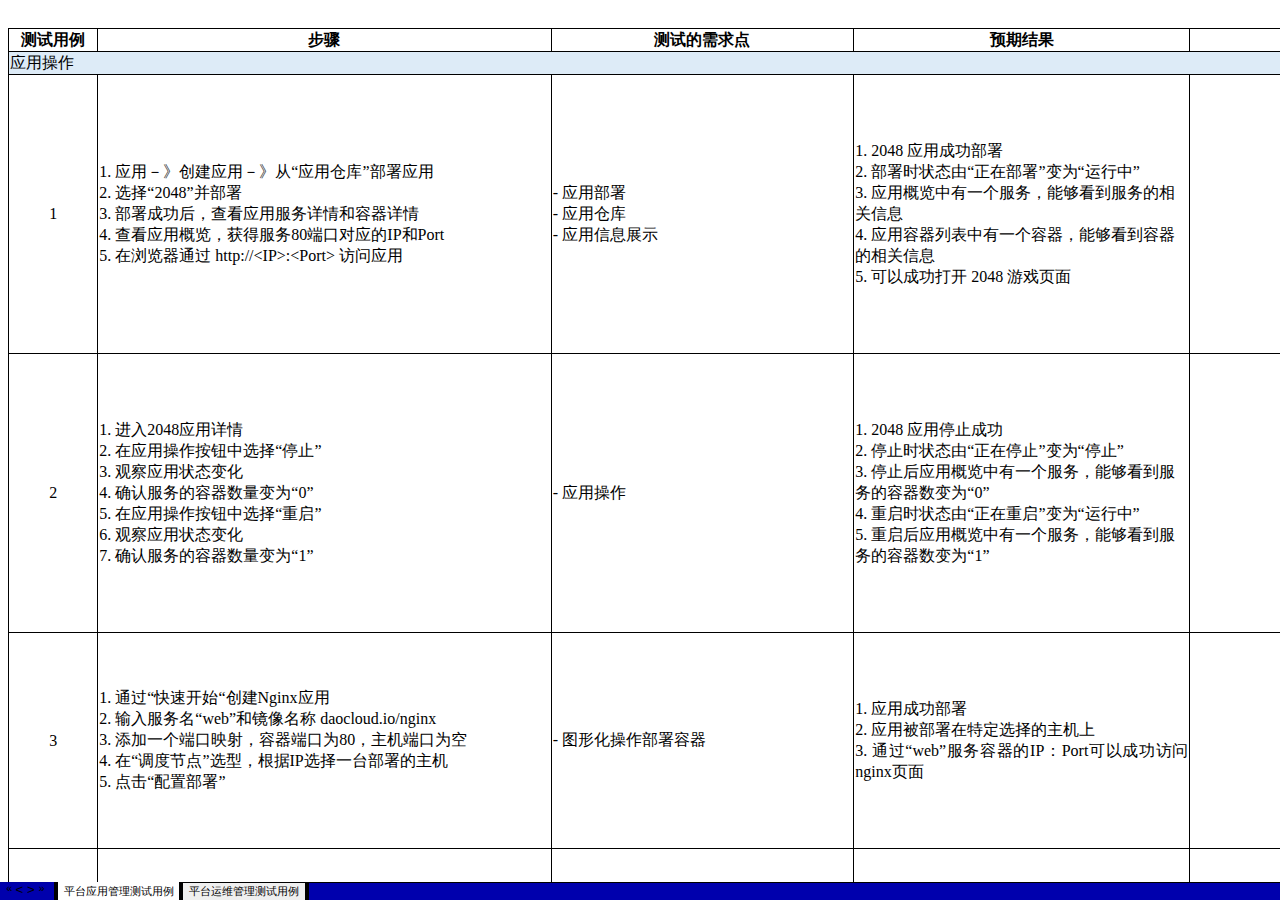
<file: index.htm>
<html xmlns:x="urn:schemas-microsoft-com:office:excel"
xmlns="http://www.w3.org/TR/REC-html40">

<head>
<meta name="Excel Workbook Frameset">
<meta http-equiv=Content-Type content="text/html; charset=x-mac-chinesesimp">
<meta name=ProgId content=Excel.Sheet>
<meta name=Generator content="Microsoft Excel 15">
<![if !supportTabStrip]><link id="shLink" href="index.fld/sheet001.htm"><link id="shLink" href="index.fld/sheet002.htm">
<link id="shLink">

<script language="JavaScript">
<!--
 var g_iIEVer=0;
 
 var c_lTabs=2;

 var c_rgszSh=new Array(c_lTabs);
 c_rgszSh[0] = "ƽ̨Ӧ�ù�����������"; c_rgszSh[1] = "ƽ̨��ά������������";

 var c_rgszClr=new Array(8);
 c_rgszClr[0]="window";
 c_rgszClr[1]="buttonface";
 c_rgszClr[2]="windowframe";
 c_rgszClr[3]="windowtext";
 c_rgszClr[4]="threedlightshadow";
 c_rgszClr[5]="threedhighlight";
 c_rgszClr[6]="threeddarkshadow";
 c_rgszClr[7]="threedshadow";

 var g_iShCur;
 var g_rglTabX=new Array(c_lTabs);

function fnBuildFrameset()
{
 var szHTML="<frameset rows=\"*,18\" border=0 width=0 frameborder=no framespacing=0>"+
  "<frame src=\""+document.all.item("shLink")[0].href+"\" name=\"frSheet\" noresize>"+
  "<frameset cols=\"54,*\" border=0 width=0 frameborder=no framespacing=0>"+
  "<frame src=\"\" name=\"frScroll\" marginwidth=0 marginheight=0 scrolling=no>"+
  "<frame src=\"\" name=\"frTabs\" marginwidth=0 marginheight=0 scrolling=no>"+
  "</frameset></frameset><plaintext>";

document.open("text/html","replace");
document.write(szHTML);
document.close();

 fnBuildTabStrip();
}

function fnBuildTabStrip()
{
 var szHTML=
  "<html><head><style>.clScroll {font:8pt Courier New;color:"+c_rgszClr[2]+";cursor:default;line-height:10pt;}"+
  ".clScroll2 {font:10pt Arial;color:"+c_rgszClr[2]+";cursor:default;line-height:11pt;}</style></head>"+
  "<body onclick=\"event.returnValue=false;\" ondragstart=\"event.returnValue=false;\" onselectstart=\"event.returnValue=false;\" bgcolor="+c_rgszClr[4]+" topmargin=0 leftmargin=0><table cellpadding=0 cellspacing=0 width=100%>"+
  "<tr><td colspan=6 height=1 bgcolor="+c_rgszClr[2]+"></td></tr>"+
  "<tr><td style=\"font:1pt\">&nbsp;<td>"+
  "<td valign=top id=tdScroll class=\"clScroll\" onclick=\"parent.fnFastScrollTabs(0);\" onmouseover=\"parent.fnMouseOverScroll(0);\" onmouseout=\"parent.fnMouseOutScroll(0);\"><a>&#171;</a></td>"+
  "<td valign=top id=tdScroll class=\"clScroll2\" onclick=\"parent.fnScrollTabs(0);\" ondblclick=\"parent.fnScrollTabs(0);\" onmouseover=\"parent.fnMouseOverScroll(1);\" onmouseout=\"parent.fnMouseOutScroll(1);\"><a>&lt</a></td>"+
  "<td valign=top id=tdScroll class=\"clScroll2\" onclick=\"parent.fnScrollTabs(1);\" ondblclick=\"parent.fnScrollTabs(1);\" onmouseover=\"parent.fnMouseOverScroll(2);\" onmouseout=\"parent.fnMouseOutScroll(2);\"><a>&gt</a></td>"+
  "<td valign=top id=tdScroll class=\"clScroll\" onclick=\"parent.fnFastScrollTabs(1);\" onmouseover=\"parent.fnMouseOverScroll(3);\" onmouseout=\"parent.fnMouseOutScroll(3);\"><a>&#187;</a></td>"+
  "<td style=\"font:1pt\">&nbsp;<td></tr></table></body></html>";

frames['frScroll'].document.open("text/html","replace");
frames['frScroll'].document.write(szHTML);
frames['frScroll'].document.close();

 szHTML =
  "<html><head>"+
  "<style>A:link,A:visited,A:active {text-decoration:none;"+"color:"+c_rgszClr[3]+";}"+
  ".clTab {cursor:hand;background:"+c_rgszClr[1]+";font:8pt ����;padding-left:3px;padding-right:3px;text-align:center;}"+
  ".clBorder {background:"+c_rgszClr[2]+";font:1pt;}"+
  "</style></head><body onload=\"parent.fnInit();\" onselectstart=\"event.returnValue=false;\" ondragstart=\"event.returnValue=false;\" bgcolor="+c_rgszClr[4]+
  " topmargin=0 leftmargin=0><table id=tbTabs cellpadding=0 cellspacing=0>";

 var iCellCount=(c_lTabs+1)*2;

 var i;
 for (i=0;i<iCellCount;i+=2)
  szHTML+="<col width=1><col>";

 var iRow;
 for (iRow=0;iRow<6;iRow++) {

  szHTML+="<tr>";

  if (iRow==5)
   szHTML+="<td colspan="+iCellCount+"></td>";
  else {
   if (iRow==0) {
    for(i=0;i<iCellCount;i++)
     szHTML+="<td height=1 class=\"clBorder\"></td>";
   } else if (iRow==1) {
    for(i=0;i<c_lTabs;i++) {
     szHTML+="<td height=1 nowrap class=\"clBorder\">&nbsp;</td>";
     szHTML+=
      "<td id=tdTab height=1 nowrap class=\"clTab\" onmouseover=\"parent.fnMouseOverTab("+i+");\" onmouseout=\"parent.fnMouseOutTab("+i+");\">"+
      "<a href=\""+document.all.item("shLink")[i].href+"\" target=\"frSheet\" id=aTab>&nbsp;"+c_rgszSh[i]+"&nbsp;</a></td>";
    }
    szHTML+="<td id=tdTab height=1 nowrap class=\"clBorder\"><a id=aTab>&nbsp;</a></td><td width=100%></td>";
   } else if (iRow==2) {
    for (i=0;i<c_lTabs;i++)
     szHTML+="<td height=1></td><td height=1 class=\"clBorder\"></td>";
    szHTML+="<td height=1></td><td height=1></td>";
   } else if (iRow==3) {
    for (i=0;i<iCellCount;i++)
     szHTML+="<td height=1></td>";
   } else if (iRow==4) {
    for (i=0;i<c_lTabs;i++)
     szHTML+="<td height=1 width=1></td><td height=1></td>";
    szHTML+="<td height=1 width=1></td><td></td>";
   }
  }
  szHTML+="</tr>";
 }

 szHTML+="</table></body></html>";

frames['frTabs'].document.open("text/html","replace");
frames['frTabs'].document.charset=document.charset;
frames['frTabs'].document. write(szHTML);
frames['frTabs'].document.close();

}

function fnInit()
{
 if (parent.window.g_iIEVer>=4) {
  if (document.readyState=="complete"
   && frames['frTabs'].document.readyState=="complete")
    {
     g_rglTabX[0]=0;
     var i;
     for (i=1;i<=c_lTabs;i++)
      with (frames['frTabs'].document.all.tbTabs.rows[1].cells[fnTabToCol(i-1)])
       g_rglTabX[i]=offsetLeft+offsetWidth-6;
    }
    else
     window.setTimeout("fnInit()",150);
   }
}

function fnGetIEVer()
{
 var stzAgent=navigator.userAgent;
 var iVer=parseInt(navigator.appVersion);
 if (stzAgent.indexOf("MSIE")!=-1 && iVer<4)
  g_iIEVer=3;
 else if (stzAgent.indexOf("MSIE 4")!=-1)
  g_iIEVer=4;
 else
  g_iIEVer=5;
}

function fnTabToCol(iTab)
{
 return 2*iTab+1;
}

function fnNextTab(fDir)
{
 var iNextTab=-1;
 var i;

 with (frames['frTabs'].document.body) {
  if (fDir==0) {
   if (scrollLeft>0) {
    for (i=0;i<c_lTabs&&g_rglTabX[i]<scrollLeft;i++);
    if (i<c_lTabs)
     iNextTab=i-1;
   }
  } else {
   if (g_rglTabX[c_lTabs]+6>offsetWidth+scrollLeft) {
    for (i=0;i<c_lTabs&&g_rglTabX[i]<=scrollLeft;i++);
    if (i<c_lTabs)
     iNextTab=i;
   }
  }
 }
 return iNextTab;
}

function fnScrollTabs(fDir)
{
 var iNextTab=fnNextTab(fDir);

 if (iNextTab>=0) {
  frames['frTabs'].scroll(g_rglTabX[iNextTab],0);
  return true;
 } else
  return false;
}

function fnFastScrollTabs(fDir)
{
 if (c_lTabs>16)
  frames['frTabs'].scroll(g_rglTabX[fDir?c_lTabs-1:0],0);
 else
  if (fnScrollTabs(fDir)>0) window.setTimeout("fnFastScrollTabs("+fDir+");",5);
}

function fnSetTabProps(iTab,fActive)
{
 var iCol=fnTabToCol(iTab);
 var i;

 if (iTab>=0) {
  with (frames['frTabs'].document.all) {
   with (tbTabs) {
    for (i=0;i<=4;i++) {
     with (rows[i]) {
      if (i==0)
       cells[iCol].style.background=c_rgszClr[fActive?0:2];
      else if (i>0 && i<4) {
       if (fActive) {
        cells[iCol-1].style.background=c_rgszClr[2];
        cells[iCol].style.background=c_rgszClr[0];
        cells[iCol+1].style.background=c_rgszClr[2];
       } else {
        if (i==1) {
         cells[iCol-1].style.background=c_rgszClr[2];
         cells[iCol].style.background=c_rgszClr[1];
         cells[iCol+1].style.background=c_rgszClr[2];
        } else {
         cells[iCol-1].style.background=c_rgszClr[4];
         cells[iCol].style.background=c_rgszClr[(i==2)?2:4];
         cells[iCol+1].style.background=c_rgszClr[4];
        }
       }
      } else
       cells[iCol].style.background=c_rgszClr[fActive?2:4];
     }
    }
   }
   with (aTab[iTab].style) {
    cursor=(fActive?"default":"hand");
    color=c_rgszClr[3];
   }
  }
 }
}

function fnMouseOverScroll(iCtl)
{
 frames['frScroll'].document.all.tdScroll[iCtl].style.color=c_rgszClr[5];
}

function fnMouseOutScroll(iCtl)
{
 frames['frScroll'].document.all.tdScroll[iCtl].style.color=c_rgszClr[2];
}

function fnMouseOverTab(iTab)
{
 if (iTab!=g_iShCur) {
  var iCol=fnTabToCol(iTab);
  with (frames['frTabs'].document.all) {
   tdTab[iTab].style.background=c_rgszClr[5];
  }
 }
}

function fnMouseOutTab(iTab)
{
 if (iTab>=0) {
  var elFrom=frames['frTabs'].event.srcElement;
  var elTo=frames['frTabs'].event.toElement;

  if ((!elTo) ||
   (elFrom.tagName==elTo.tagName) ||
   (elTo.tagName=="A" && elTo.parentElement!=elFrom) ||
   (elFrom.tagName=="A" && elFrom.parentElement!=elTo)) {

   if (iTab!=g_iShCur) {
    with (frames['frTabs'].document.all) {
     tdTab[iTab].style.background=c_rgszClr[1];
    }
   }
  }
 }
}

function fnSetActiveSheet(iSh)
{
 if (iSh!=g_iShCur) {
  fnSetTabProps(g_iShCur,false);
  fnSetTabProps(iSh,true);
  g_iShCur=iSh;
 }
}
 fnGetIEVer();
 fnBuildFrameset();
//-->
</script>
<![endif]><!--[if gte mso 9]><xml>
 <x:ExcelWorkbook>
  <x:ExcelWorksheets>
   <x:ExcelWorksheet>
    <x:Name>ƽ̨Ӧ�ù�����������</x:Name>
    <x:WorksheetSource HRef="index.fld/sheet001.htm"/>
   </x:ExcelWorksheet>
   <x:ExcelWorksheet>
    <x:Name>ƽ̨��ά������������</x:Name>
    <x:WorksheetSource HRef="index.fld/sheet002.htm"/>
   </x:ExcelWorksheet>
  </x:ExcelWorksheets>
  <x:Stylesheet HRef="index.fld/stylesheet.css"/>
  <x:WindowHeight>20460</x:WindowHeight>
  <x:WindowWidth>33600</x:WindowWidth>
  <x:WindowTopX>0</x:WindowTopX>
  <x:WindowTopY>460</x:WindowTopY>
  <x:TabRatio>742</x:TabRatio>
  <x:ProtectStructure>False</x:ProtectStructure>
  <x:ProtectWindows>False</x:ProtectWindows>
 </x:ExcelWorkbook>
</xml><![endif]-->
</head>

<frameset rows="*,39" border=0 width=0 frameborder=no framespacing=0>
 <frame src="index.fld/sheet001.htm" name="frSheet">
 <frame src="index.fld/tabstrip.htm" name="frTabs" marginwidth=0 marginheight=0>
 <noframes>
  <body>
   <p>This page uses frames, but your browser doesn't support them.</p>
  </body>
 </noframes>
</frameset>
</html>
</file>
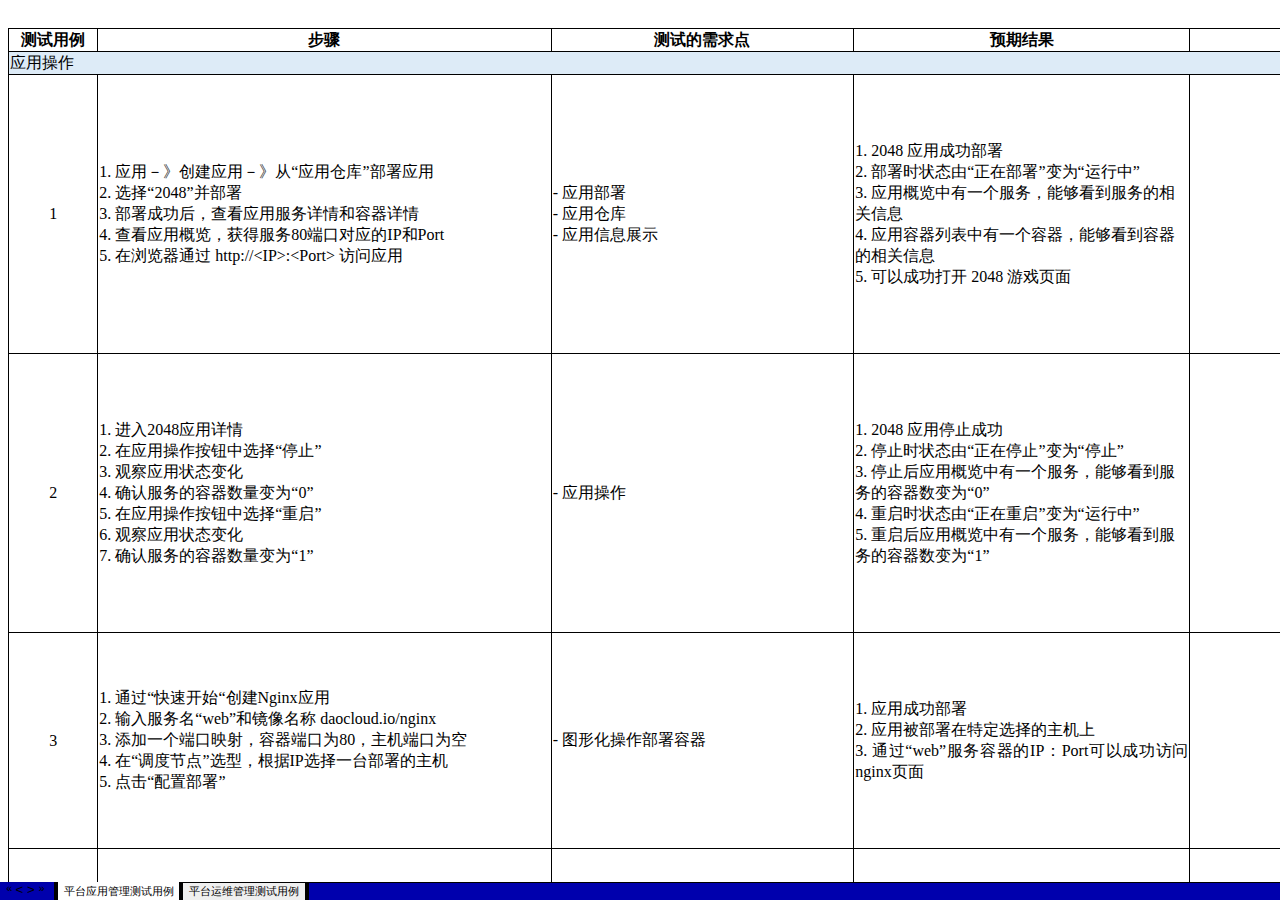
<file: index.html>
<html xmlns:x="urn:schemas-microsoft-com:office:excel"
xmlns="http://www.w3.org/TR/REC-html40">

<head>
<meta name="Excel Workbook Frameset">
<meta http-equiv=Content-Type content="text/html; charset=x-mac-chinesesimp">
<meta name=ProgId content=Excel.Sheet>
<meta name=Generator content="Microsoft Excel 15">
<![if !supportTabStrip]>
<link id="shLink" href="index.fld/sheet001.htm">
<link id="shLink" href="index.fld/sheet002.htm">
<link id="shLink">

<script language="JavaScript">
<!--
 var g_iIEVer=0;
 
 var c_lTabs=2;

 var c_rgszSh=new Array(c_lTabs);
 c_rgszSh[0] = "ƽ̨Ӧ�ù�����������";
 c_rgszSh[1] = "ƽ̨��ά������������";

 var c_rgszClr=new Array(8);
 c_rgszClr[0]="window";
 c_rgszClr[1]="buttonface";
 c_rgszClr[2]="windowframe";
 c_rgszClr[3]="windowtext";
 c_rgszClr[4]="threedlightshadow";
 c_rgszClr[5]="threedhighlight";
 c_rgszClr[6]="threeddarkshadow";
 c_rgszClr[7]="threedshadow";

 var g_iShCur;
 var g_rglTabX=new Array(c_lTabs);

function fnBuildFrameset()
{
 var szHTML="<frameset rows=\"*,18\" border=0 width=0 frameborder=no framespacing=0>"+
  "<frame src=\""+document.all.item("shLink")[0].href+"\" name=\"frSheet\" noresize>"+
  "<frameset cols=\"54,*\" border=0 width=0 frameborder=no framespacing=0>"+
  "<frame src=\"\" name=\"frScroll\" marginwidth=0 marginheight=0 scrolling=no>"+
  "<frame src=\"\" name=\"frTabs\" marginwidth=0 marginheight=0 scrolling=no>"+
  "</frameset></frameset><plaintext>";

document.open("text/html","replace");
document.write(szHTML);
document.close();

 fnBuildTabStrip();
}

function fnBuildTabStrip()
{
 var szHTML=
  "<html><head><style>.clScroll {font:8pt Courier New;color:"+c_rgszClr[2]+";cursor:default;line-height:10pt;}"+
  ".clScroll2 {font:10pt Arial;color:"+c_rgszClr[2]+";cursor:default;line-height:11pt;}</style></head>"+
  "<body onclick=\"event.returnValue=false;\" ondragstart=\"event.returnValue=false;\" onselectstart=\"event.returnValue=false;\" bgcolor="+c_rgszClr[4]+" topmargin=0 leftmargin=0><table cellpadding=0 cellspacing=0 width=100%>"+
  "<tr><td colspan=6 height=1 bgcolor="+c_rgszClr[2]+"></td></tr>"+
  "<tr><td style=\"font:1pt\">&nbsp;<td>"+
  "<td valign=top id=tdScroll class=\"clScroll\" onclick=\"parent.fnFastScrollTabs(0);\" onmouseover=\"parent.fnMouseOverScroll(0);\" onmouseout=\"parent.fnMouseOutScroll(0);\"><a>&#171;</a></td>"+
  "<td valign=top id=tdScroll class=\"clScroll2\" onclick=\"parent.fnScrollTabs(0);\" ondblclick=\"parent.fnScrollTabs(0);\" onmouseover=\"parent.fnMouseOverScroll(1);\" onmouseout=\"parent.fnMouseOutScroll(1);\"><a>&lt</a></td>"+
  "<td valign=top id=tdScroll class=\"clScroll2\" onclick=\"parent.fnScrollTabs(1);\" ondblclick=\"parent.fnScrollTabs(1);\" onmouseover=\"parent.fnMouseOverScroll(2);\" onmouseout=\"parent.fnMouseOutScroll(2);\"><a>&gt</a></td>"+
  "<td valign=top id=tdScroll class=\"clScroll\" onclick=\"parent.fnFastScrollTabs(1);\" onmouseover=\"parent.fnMouseOverScroll(3);\" onmouseout=\"parent.fnMouseOutScroll(3);\"><a>&#187;</a></td>"+
  "<td style=\"font:1pt\">&nbsp;<td></tr></table></body></html>";

frames['frScroll'].document.open("text/html","replace");
frames['frScroll'].document.write(szHTML);
frames['frScroll'].document.close();

 szHTML =
  "<html><head>"+
  "<style>A:link,A:visited,A:active {text-decoration:none;"+"color:"+c_rgszClr[3]+";}"+
  ".clTab {cursor:hand;background:"+c_rgszClr[1]+";font:8pt ����;padding-left:3px;padding-right:3px;text-align:center;}"+
  ".clBorder {background:"+c_rgszClr[2]+";font:1pt;}"+
  "</style></head><body onload=\"parent.fnInit();\" onselectstart=\"event.returnValue=false;\" ondragstart=\"event.returnValue=false;\" bgcolor="+c_rgszClr[4]+
  " topmargin=0 leftmargin=0><table id=tbTabs cellpadding=0 cellspacing=0>";

 var iCellCount=(c_lTabs+1)*2;

 var i;
 for (i=0;i<iCellCount;i+=2)
  szHTML+="<col width=1><col>";

 var iRow;
 for (iRow=0;iRow<6;iRow++) {

  szHTML+="<tr>";

  if (iRow==5)
   szHTML+="<td colspan="+iCellCount+"></td>";
  else {
   if (iRow==0) {
    for(i=0;i<iCellCount;i++)
     szHTML+="<td height=1 class=\"clBorder\"></td>";
   } else if (iRow==1) {
    for(i=0;i<c_lTabs;i++) {
     szHTML+="<td height=1 nowrap class=\"clBorder\">&nbsp;</td>";
     szHTML+=
      "<td id=tdTab height=1 nowrap class=\"clTab\" onmouseover=\"parent.fnMouseOverTab("+i+");\" onmouseout=\"parent.fnMouseOutTab("+i+");\">"+
      "<a href=\""+document.all.item("shLink")[i].href+"\" target=\"frSheet\" id=aTab>&nbsp;"+c_rgszSh[i]+"&nbsp;</a></td>";
    }
    szHTML+="<td id=tdTab height=1 nowrap class=\"clBorder\"><a id=aTab>&nbsp;</a></td><td width=100%></td>";
   } else if (iRow==2) {
    for (i=0;i<c_lTabs;i++)
     szHTML+="<td height=1></td><td height=1 class=\"clBorder\"></td>";
    szHTML+="<td height=1></td><td height=1></td>";
   } else if (iRow==3) {
    for (i=0;i<iCellCount;i++)
     szHTML+="<td height=1></td>";
   } else if (iRow==4) {
    for (i=0;i<c_lTabs;i++)
     szHTML+="<td height=1 width=1></td><td height=1></td>";
    szHTML+="<td height=1 width=1></td><td></td>";
   }
  }
  szHTML+="</tr>";
 }

 szHTML+="</table></body></html>";

frames['frTabs'].document.open("text/html","replace");
frames['frTabs'].document.charset=document.charset;
frames['frTabs'].document. write(szHTML);
frames['frTabs'].document.close();

}

function fnInit()
{
 if (parent.window.g_iIEVer>=4) {
  if (document.readyState=="complete"
   && frames['frTabs'].document.readyState=="complete")
    {
     g_rglTabX[0]=0;
     var i;
     for (i=1;i<=c_lTabs;i++)
      with (frames['frTabs'].document.all.tbTabs.rows[1].cells[fnTabToCol(i-1)])
       g_rglTabX[i]=offsetLeft+offsetWidth-6;
    }
    else
     window.setTimeout("fnInit()",150);
   }
}

function fnGetIEVer()
{
 var stzAgent=navigator.userAgent;
 var iVer=parseInt(navigator.appVersion);
 if (stzAgent.indexOf("MSIE")!=-1 && iVer<4)
  g_iIEVer=3;
 else if (stzAgent.indexOf("MSIE 4")!=-1)
  g_iIEVer=4;
 else
  g_iIEVer=5;
}

function fnTabToCol(iTab)
{
 return 2*iTab+1;
}

function fnNextTab(fDir)
{
 var iNextTab=-1;
 var i;

 with (frames['frTabs'].document.body) {
  if (fDir==0) {
   if (scrollLeft>0) {
    for (i=0;i<c_lTabs&&g_rglTabX[i]<scrollLeft;i++);
    if (i<c_lTabs)
     iNextTab=i-1;
   }
  } else {
   if (g_rglTabX[c_lTabs]+6>offsetWidth+scrollLeft) {
    for (i=0;i<c_lTabs&&g_rglTabX[i]<=scrollLeft;i++);
    if (i<c_lTabs)
     iNextTab=i;
   }
  }
 }
 return iNextTab;
}

function fnScrollTabs(fDir)
{
 var iNextTab=fnNextTab(fDir);

 if (iNextTab>=0) {
  frames['frTabs'].scroll(g_rglTabX[iNextTab],0);
  return true;
 } else
  return false;
}

function fnFastScrollTabs(fDir)
{
 if (c_lTabs>16)
  frames['frTabs'].scroll(g_rglTabX[fDir?c_lTabs-1:0],0);
 else
  if (fnScrollTabs(fDir)>0) window.setTimeout("fnFastScrollTabs("+fDir+");",5);
}

function fnSetTabProps(iTab,fActive)
{
 var iCol=fnTabToCol(iTab);
 var i;

 if (iTab>=0) {
  with (frames['frTabs'].document.all) {
   with (tbTabs) {
    for (i=0;i<=4;i++) {
     with (rows[i]) {
      if (i==0)
       cells[iCol].style.background=c_rgszClr[fActive?0:2];
      else if (i>0 && i<4) {
       if (fActive) {
        cells[iCol-1].style.background=c_rgszClr[2];
        cells[iCol].style.background=c_rgszClr[0];
        cells[iCol+1].style.background=c_rgszClr[2];
       } else {
        if (i==1) {
         cells[iCol-1].style.background=c_rgszClr[2];
         cells[iCol].style.background=c_rgszClr[1];
         cells[iCol+1].style.background=c_rgszClr[2];
        } else {
         cells[iCol-1].style.background=c_rgszClr[4];
         cells[iCol].style.background=c_rgszClr[(i==2)?2:4];
         cells[iCol+1].style.background=c_rgszClr[4];
        }
       }
      } else
       cells[iCol].style.background=c_rgszClr[fActive?2:4];
     }
    }
   }
   with (aTab[iTab].style) {
    cursor=(fActive?"default":"hand");
    color=c_rgszClr[3];
   }
  }
 }
}

function fnMouseOverScroll(iCtl)
{
 frames['frScroll'].document.all.tdScroll[iCtl].style.color=c_rgszClr[5];
}

function fnMouseOutScroll(iCtl)
{
 frames['frScroll'].document.all.tdScroll[iCtl].style.color=c_rgszClr[2];
}

function fnMouseOverTab(iTab)
{
 if (iTab!=g_iShCur) {
  var iCol=fnTabToCol(iTab);
  with (frames['frTabs'].document.all) {
   tdTab[iTab].style.background=c_rgszClr[5];
  }
 }
}

function fnMouseOutTab(iTab)
{
 if (iTab>=0) {
  var elFrom=frames['frTabs'].event.srcElement;
  var elTo=frames['frTabs'].event.toElement;

  if ((!elTo) ||
   (elFrom.tagName==elTo.tagName) ||
   (elTo.tagName=="A" && elTo.parentElement!=elFrom) ||
   (elFrom.tagName=="A" && elFrom.parentElement!=elTo)) {

   if (iTab!=g_iShCur) {
    with (frames['frTabs'].document.all) {
     tdTab[iTab].style.background=c_rgszClr[1];
    }
   }
  }
 }
}

function fnSetActiveSheet(iSh)
{
 if (iSh!=g_iShCur) {
  fnSetTabProps(g_iShCur,false);
  fnSetTabProps(iSh,true);
  g_iShCur=iSh;
 }
}
 fnGetIEVer();
 fnBuildFrameset();
//-->
</script>
<![endif]><!--[if gte mso 9]><xml>
 <x:ExcelWorkbook>
  <x:ExcelWorksheets>
   <x:ExcelWorksheet>
    <x:Name>ƽ̨Ӧ�ù�����������</x:Name>
    <x:WorksheetSource HRef="index.fld/sheet001.htm"/>
   </x:ExcelWorksheet>
   <x:ExcelWorksheet>
    <x:Name>ƽ̨��ά������������</x:Name>
    <x:WorksheetSource HRef="index.fld/sheet002.htm"/>
   </x:ExcelWorksheet>
  </x:ExcelWorksheets>
  <x:Stylesheet HRef="index.fld/stylesheet.css"/>
  <x:WindowHeight>20460</x:WindowHeight>
  <x:WindowWidth>33600</x:WindowWidth>
  <x:WindowTopX>0</x:WindowTopX>
  <x:WindowTopY>460</x:WindowTopY>
  <x:TabRatio>742</x:TabRatio>
  <x:ProtectStructure>False</x:ProtectStructure>
  <x:ProtectWindows>False</x:ProtectWindows>
 </x:ExcelWorkbook>
</xml><![endif]-->
</head>

<frameset rows="*,39" border=0 width=0 frameborder=no framespacing=0>
 <frame src="index.fld/sheet001.htm" name="frSheet">
 <frame src="index.fld/tabstrip.htm" name="frTabs" marginwidth=0 marginheight=0>
 <noframes>
  <body>
   <p>This page uses frames, but your browser doesn't support them.</p>
  </body>
 </noframes>
</frameset>
</html>
</file>
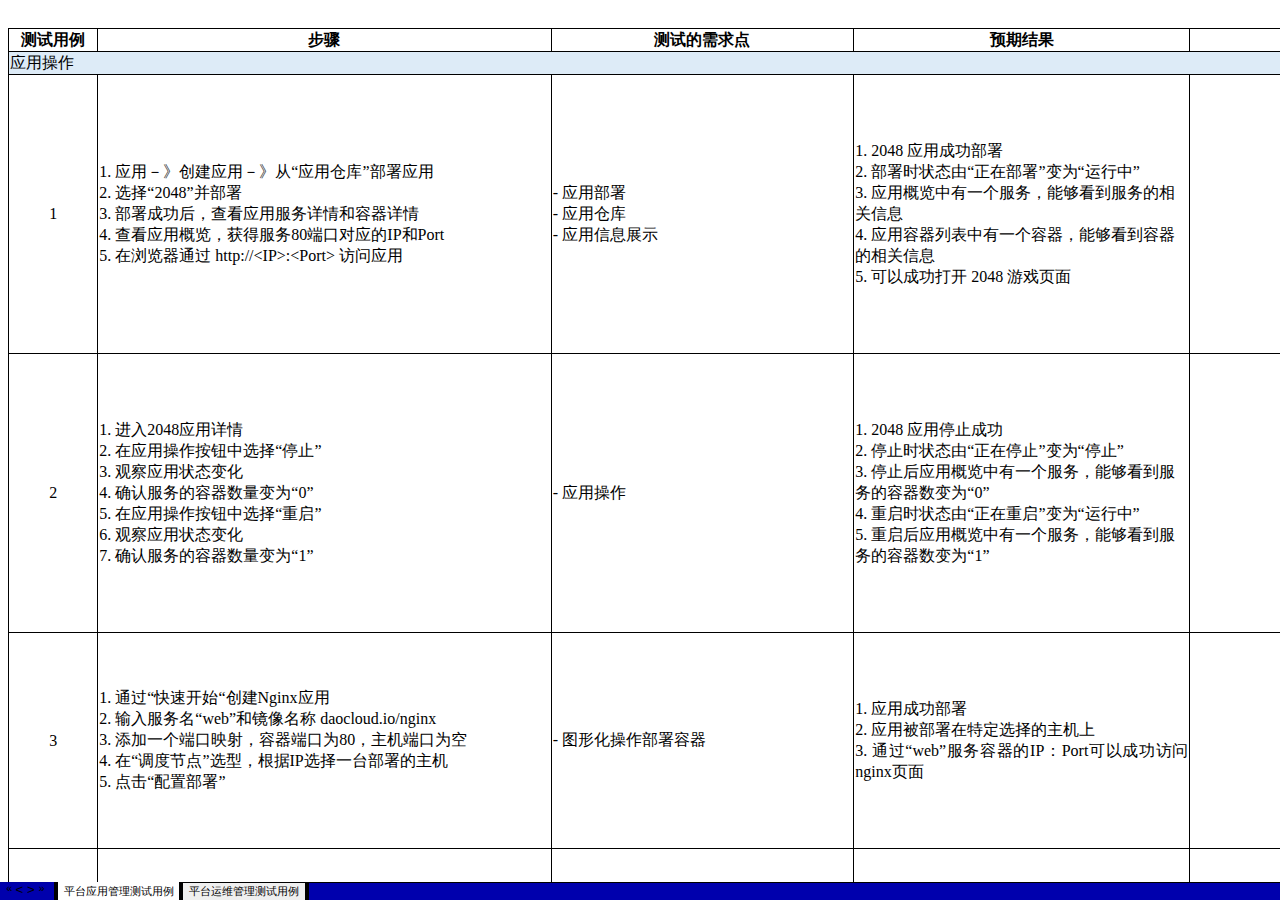
<file: index.fld/sheet001.htm>
<html xmlns:o="urn:schemas-microsoft-com:office:office"
xmlns:x="urn:schemas-microsoft-com:office:excel"
xmlns="http://www.w3.org/TR/REC-html40">

<head>
<meta http-equiv=Content-Type content="text/html; charset=x-mac-chinesesimp">
<meta name=ProgId content=Excel.Sheet>
<meta name=Generator content="Microsoft Excel 15">
<link id=Main-File rel=Main-File href="../index.htm">
<link rel=File-List href=filelist.xml>
<link rel=Stylesheet href=stylesheet.css>
<style>
<!--table
	{mso-displayed-decimal-separator:"\.";
	mso-displayed-thousand-separator:"\,";}
@page
	{margin:1.0in .75in 1.0in .75in;
	mso-header-margin:.51in;
	mso-footer-margin:.51in;
	mso-page-orientation:landscape;}
ruby
	{ruby-align:left;}
rt
	{color:windowtext;
	font-size:9.0pt;
	font-weight:400;
	font-style:normal;
	text-decoration:none;
	font-family:����;
	mso-generic-font-family:auto;
	mso-font-charset:134;
	mso-char-type:none;
	display:none;}
-->
</style>
<![if !supportTabStrip]><script language="JavaScript">
<!--
function fnUpdateTabs()
 {
  if (parent.window.g_iIEVer>=4) {
   if (parent.document.readyState=="complete"
    && parent.frames['frTabs'].document.readyState=="complete")
   parent.fnSetActiveSheet(0);
  else
   window.setTimeout("fnUpdateTabs();",150);
 }
}

if (window.name!="frSheet")
 window.location.replace("../index.htm");
else
 fnUpdateTabs();
//-->
</script>
<![endif]>
</head>

<body link="#0563C1" vlink="#954F72" class=xl69>

<table border=0 cellpadding=0 cellspacing=0 width=1600 style='border-collapse:
 collapse;table-layout:fixed;width:1200pt'>
 <col class=xl74 width=89 style='mso-width-source:userset;mso-width-alt:2858;
 width:67pt'>
 <col class=xl69 width=453 style='mso-width-source:userset;mso-width-alt:14506;
 width:340pt'>
 <col class=xl69 width=303 style='mso-width-source:userset;mso-width-alt:9685;
 width:227pt'>
 <col class=xl69 width=336 style='mso-width-source:userset;mso-width-alt:10752;
 width:252pt'>
 <col class=xl69 width=419 style='mso-width-source:userset;mso-width-alt:13397;
 width:314pt'>
 <tr height=20 style='height:15.0pt'>
  <td height=20 class=xl74 width=89 style='height:15.0pt;width:67pt'></td>
  <td class=xl69 width=453 style='width:340pt'></td>
  <td class=xl69 width=303 style='width:227pt'></td>
  <td class=xl69 width=336 style='width:252pt'></td>
  <td class=xl69 width=419 style='width:314pt'></td>
 </tr>
 <tr height=20 style='height:15.0pt'>
  <td height=20 class=xl70 style='height:15.0pt'>��������</td>
  <td class=xl70 style='border-left:none'>����</td>
  <td class=xl70 style='border-left:none'>���Ե������</td>
  <td class=xl70 style='border-left:none'>Ԥ�ڽ��</td>
  <td class=xl73 width=419 style='border-left:none;width:314pt'><ruby><rb>��</rb><span
  style='display:none'><rt>bei zhu</rt></span></ruby>ע</td>
 </tr>
 <tr height=20 style='height:15.0pt'>
  <td colspan=5 height=20 class=xl84 width=1600 style='height:15.0pt;
  width:1200pt'>Ӧ�ò���</td>
 </tr>
 <tr height=279 style='mso-height-source:userset;height:209.25pt'>
  <td height=279 class=xl73 width=89 style='height:209.25pt;border-top:none;
  width:67pt'>1</td>
  <td class=xl77 width=453 style='border-top:none;border-left:none;width:340pt'>1.<span
  style='mso-spacerun:yes'>&nbsp;</span><ruby><rb>Ӧ</rb><span style='display:
  none'><rt>ying y</rt></span></ruby>�ã���<ruby><rb>��</rb><span style='display:
  none'><rt>chuang j</rt></span></ruby>��<ruby><rb>Ӧ</rb><span style='display:
  none'><rt>ying y</rt></span></ruby>�ã���<ruby><rb>��</rb><span style='display:
  none'><rt>cong</rt></span></ruby>��<ruby><rb>Ӧ</rb><span style='display:none'><rt>ying
  y</rt></span></ruby>��<ruby><rb>��</rb><span style='display:none'><rt>cang k</rt></span></ruby>�⡱<ruby><rb>��</rb><span
  style='display:none'><rt>bu s</rt></span></ruby>��<ruby><rb>Ӧ</rb><span
  style='display:none'><rt>ying y</rt></span></ruby>��<br>
  2. <ruby><rb>ѡ</rb><span
  style='display:none'><rt>xuan z</rt></span></ruby>��2048��<ruby><rb>��</rb><span
  style='display:none'><rt>bing</rt></span></ruby><ruby><rb>��</rb><span
  style='display:none'><rt>bu s</rt></span></ruby>��<br>
  3. <ruby><rb>��</rb><span
  style='display:none'><rt>bu s</rt></span></ruby>��<ruby><rb>��</rb><span
  style='display:none'><rt>cheng g</rt></span></ruby>��<ruby><rb>��</rb><span
  style='display:none'><rt>hou</rt></span></ruby>��<ruby><rb>��</rb><span
  style='display:none'><rt>cha k</rt></span></ruby>��<ruby><rb>Ӧ</rb><span
  style='display:none'><rt>ying y</rt></span></ruby>��<ruby><rb>��</rb><span
  style='display:none'><rt>fu w</rt></span></ruby>��<ruby><rb>��</rb><span
  style='display:none'><rt>xiang q</rt></span></ruby>��<ruby><rb>��</rb><span
  style='display:none'><rt>he</rt></span></ruby><ruby><rb>��</rb><span
  style='display:none'><rt>rong q</rt></span></ruby>��<ruby><rb>��</rb><span
  style='display:none'><rt>xiang qing</rt></span></ruby>��<br>
  4. <ruby><rb>��</rb><span
  style='display:none'><rt>cha k</rt></span></ruby>��<ruby><rb>Ӧ</rb><span
  style='display:none'><rt>ying y</rt></span></ruby>��<ruby><rb>��</rb><span
  style='display:none'><rt>gai l</rt></span></ruby>����<ruby><rb>��</rb><span
  style='display:none'><rt>huo de</rt></span></ruby>��<ruby><rb>��</rb><span
  style='display:none'><rt>fu w</rt></span></ruby>��80<ruby><rb>��</rb><span
  style='display:none'><rt>duan k</rt></span></ruby>��<ruby><rb>��</rb><span
  style='display:none'><rt>dui ying</rt></span></ruby>Ӧ<ruby><rb>��</rb><span
  style='display:none'><rt>de</rt></span></ruby>IP<ruby><rb>��</rb><span
  style='display:none'><rt>he</rt></span></ruby>Port<br>
  5. <ruby><rb>��</rb><span
  style='display:none'><rt>zai</rt></span></ruby><ruby><rb>�</rb><span
  style='display:none'><rt>liu lan q</rt></span></ruby>����<ruby><rb>ͨ</rb><span
  style='display:none'><rt>tong g</rt></span></ruby>��
  http://&lt;IP&gt;:&lt;Port&gt; <ruby><rb>��</rb><span style='display:none'><rt>fang
  w</rt></span></ruby>��<ruby><rb>Ӧ</rb><span style='display:none'><rt>ying y</rt></span></ruby>��</td>
  <td class=xl71 width=303 style='border-top:none;border-left:none;width:227pt'>-<span
  style='mso-spacerun:yes'>&nbsp;</span><ruby><rb>Ӧ</rb><span style='display:
  none'><rt>ying y</rt></span></ruby>��<ruby><rb>��</rb><span style='display:
  none'><rt>bu s</rt></span></ruby>��<br>
  - <ruby><rb>Ӧ</rb><span
  style='display:none'><rt>ying y</rt></span></ruby>��<ruby><rb>��</rb><span
  style='display:none'><rt>cang k</rt></span></ruby>��<br>
  - <ruby><rb>Ӧ</rb><span
  style='display:none'><rt>ying y</rt></span></ruby>��<ruby><rb>��</rb><span
  style='display:none'><rt>xin x</rt></span></ruby>Ϣ<ruby><rb>չ</rb><span
  style='display:none'><rt>zhan s</rt></span></ruby>ʾ</td>
  <td class=xl77 width=336 style='border-top:none;border-left:none;width:252pt'>1.
  2048<span style='mso-spacerun:yes'>&nbsp;</span><ruby><rb>Ӧ</rb><span
  style='display:none'><rt>ying y</rt></span></ruby>��<ruby><rb>��</rb><span
  style='display:none'><rt>cheng g</rt></span></ruby>��<ruby><rb>��</rb><span
  style='display:none'><rt>bu s</rt></span></ruby>��<br>
  2. <ruby><rb>��</rb><span
  style='display:none'><rt>bu s</rt></span></ruby>��<ruby><rb>ʱ</rb><span
  style='display:none'><rt>shi</rt></span></ruby><ruby><rb>״</rb><span
  style='display:none'><rt>zhuang t</rt></span></ruby>̬<ruby><rb>��</rb><span
  style='display:none'><rt>you</rt></span></ruby>��<ruby><rb>��</rb><span
  style='display:none'><rt>zheng zai</rt></span></ruby>��<ruby><rb>��</rb><span
  style='display:none'><rt>bu s</rt></span></ruby>��<ruby><rb>��</rb><span
  style='display:none'><rt>bian h</rt></span></ruby><ruby><rb>Ϊ</rb><span
  style='display:none'><rt>wei</rt></span></ruby>��<ruby><rb>��</rb><span
  style='display:none'><rt>yun x</rt></span></ruby>��<ruby><rb>��</rb><span
  style='display:none'><rt>zhong</rt></span></ruby>��<br>
  3. <ruby><rb>Ӧ</rb><span
  style='display:none'><rt>ying y</rt></span></ruby>��<ruby><rb>��</rb><span
  style='display:none'><rt>gai lan</rt></span></ruby>��<ruby><rb>��</rb><span
  style='display:none'><rt>zhong</rt></span></ruby><ruby><rb>��</rb><span
  style='display:none'><rt>you</rt></span></ruby><ruby><rb>һ</rb><span
  style='display:none'><rt>yi ge</rt></span></ruby>��<ruby><rb>��</rb><span
  style='display:none'><rt>fu w</rt></span></ruby>��<ruby><rb>��</rb><span
  style='display:none'><rt>neng g</rt></span></ruby>��<ruby><rb>��</rb><span
  style='display:none'><rt>kan d</rt></span></ruby>��<ruby><rb>��</rb><span
  style='display:none'><rt>fu w</rt></span></ruby>��<ruby><rb>��</rb><span
  style='display:none'><rt>de</rt></span></ruby><ruby><rb>��</rb><span
  style='display:none'><rt>xiang g</rt></span></ruby>��<ruby><rb>��</rb><span
  style='display:none'><rt>xin x</rt></span></ruby>Ϣ<br>
  4. <ruby><rb>Ӧ</rb><span
  style='display:none'><rt>ying y</rt></span></ruby>��<ruby><rb>��</rb><span
  style='display:none'><rt>rong q</rt></span></ruby>��<ruby><rb>��</rb><span
  style='display:none'><rt>lie b</rt></span></ruby>��<ruby><rb>��</rb><span
  style='display:none'><rt>zhong</rt></span></ruby><ruby><rb>��</rb><span
  style='display:none'><rt>you</rt></span></ruby><ruby><rb>һ</rb><span
  style='display:none'><rt>yi ge</rt></span></ruby>��<ruby><rb>��</rb><span
  style='display:none'><rt>rong q</rt></span></ruby>����<ruby><rb>��</rb><span
  style='display:none'><rt>neng g</rt></span></ruby>��<ruby><rb>��</rb><span
  style='display:none'><rt>kan d</rt></span></ruby>��<ruby><rb>��</rb><span
  style='display:none'><rt>rong q</rt></span></ruby>��<ruby><rb>��</rb><span
  style='display:none'><rt>de</rt></span></ruby><ruby><rb>��</rb><span
  style='display:none'><rt>xiang g</rt></span></ruby>��<ruby><rb>��</rb><span
  style='display:none'><rt>xin x</rt></span></ruby>Ϣ<br>
  5. <ruby><rb>��</rb><span
  style='display:none'><rt>k y</rt></span></ruby>��<ruby><rb>��</rb><span
  style='display:none'><rt>cheng g</rt></span></ruby>��<ruby><rb>��</rb><span
  style='display:none'><rt>da k</rt></span></ruby>�� 2048 <ruby><rb>��</rb><span
  style='display:none'><rt>you x</rt></span></ruby>Ϸ<ruby><rb>ҳ</rb><span
  style='display:none'><rt>ye m</rt></span></ruby>��</td>
  <td class=xl77 width=419 style='border-top:none;border-left:none;width:314pt'>��</td>
 </tr>
 <tr height=279 style='mso-height-source:userset;height:209.25pt'>
  <td height=279 class=xl73 width=89 style='height:209.25pt;border-top:none;
  width:67pt'>2</td>
  <td class=xl71 width=453 style='border-top:none;border-left:none;width:340pt'>1.<span
  style='mso-spacerun:yes'>&nbsp;</span><ruby><rb>��</rb><span style='display:
  none'><rt>jin ru</rt></span></ruby>��2048<ruby><rb>Ӧ</rb><span
  style='display:none'><rt>ying y</rt></span></ruby>��<ruby><rb>��</rb><span
  style='display:none'><rt>xiang q</rt></span></ruby>��<br>
  2. <ruby><rb>��</rb><span
  style='display:none'><rt>zai</rt></span></ruby><ruby><rb>Ӧ</rb><span
  style='display:none'><rt>ying y</rt></span></ruby>��<ruby><rb>��</rb><span
  style='display:none'><rt>cao z</rt></span></ruby>��<ruby><rb>��</rb><span
  style='display:none'><rt>an niu</rt></span></ruby>ť<ruby><rb>��</rb><span
  style='display:none'><rt>zhong</rt></span></ruby><ruby><rb>ѡ</rb><span
  style='display:none'><rt>xuan z</rt></span></ruby>��<ruby><rb>ͣ</rb><span
  style='display:none'><rt>ting z</rt></span></ruby>ֹ��<br>
  3. <ruby><rb>��</rb><span
  style='display:none'><rt>guan c</rt></span></ruby>��<ruby><rb>Ӧ</rb><span
  style='display:none'><rt>ying y</rt></span></ruby>��<ruby><rb>״</rb><span
  style='display:none'><rt>zhuang t</rt></span></ruby>̬<ruby><rb>��</rb><span
  style='display:none'><rt>bian h</rt></span></ruby>��<br>
  4. <ruby><rb>ȷ</rb><span
  style='display:none'><rt>que ren</rt></span></ruby>��<ruby><rb>��</rb><span
  style='display:none'><rt>fu w</rt></span></ruby>��<ruby><rb>��</rb><span
  style='display:none'><rt>de</rt></span></ruby><ruby><rb>��</rb><span
  style='display:none'><rt>rong q</rt></span></ruby>��<ruby><rb>��</rb><span
  style='display:none'><rt>shu l</rt></span></ruby>��<ruby><rb>��</rb><span
  style='display:none'><rt>bian wei</rt></span></ruby>Ϊ��0��<br>
  5. ��Ӧ�ò�����ť��ѡ��������<br>
  6. �۲�Ӧ��״̬�仯<br>
  7. ȷ�Ϸ��������������Ϊ��1��</td>
  <td class=xl71 width=303 style='border-top:none;border-left:none;width:227pt'>-
  Ӧ�ò���</td>
  <td class=xl77 width=336 style='border-top:none;border-left:none;width:252pt'>1.
  2048 Ӧ��ֹͣ�ɹ�<br>
  2. ֹͣ<ruby><rb>ʱ</rb><span style='display:none'><rt>shi</rt></span></ruby><ruby><rb>״</rb><span
  style='display:none'><rt>zhuang t</rt></span></ruby>̬<ruby><rb>��</rb><span
  style='display:none'><rt>you</rt></span></ruby>��<ruby><rb>��</rb><span
  style='display:none'><rt>zheng zai</rt></span></ruby>��ֹͣ��<ruby><rb>��</rb><span
  style='display:none'><rt>bian h</rt></span></ruby><ruby><rb>Ϊ</rb><span
  style='display:none'><rt>wei</rt></span></ruby>��ֹͣ��<br>
  3. ֹͣ��<ruby><rb>Ӧ</rb><span
  style='display:none'><rt>ying y</rt></span></ruby>��<ruby><rb>��</rb><span
  style='display:none'><rt>gai lan</rt></span></ruby>��<ruby><rb>��</rb><span
  style='display:none'><rt>zhong</rt></span></ruby><ruby><rb>��</rb><span
  style='display:none'><rt>you</rt></span></ruby><ruby><rb>һ</rb><span
  style='display:none'><rt>yi ge</rt></span></ruby>��<ruby><rb>��</rb><span
  style='display:none'><rt>fu w</rt></span></ruby>��<ruby><rb>��</rb><span
  style='display:none'><rt>neng g</rt></span></ruby>��<ruby><rb>��</rb><span
  style='display:none'><rt>kan d</rt></span></ruby>��<ruby><rb>��</rb><span
  style='display:none'><rt>fu w</rt></span></ruby>��<ruby><rb>��</rb><span
  style='display:none'><rt>de</rt></span></ruby><ruby><rb>��</rb><span
  style='display:none'><rt>rong q</rt></span></ruby>��<ruby><rb>��</rb><span
  style='display:none'><rt>shu</rt></span></ruby><ruby><rb>��</rb><span
  style='display:none'><rt>bian w</rt></span></ruby>Ϊ��0��<br>
  4. ����ʱ״̬�ɡ�������������Ϊ�������С�<br>
  5. ������Ӧ�ø�������һ�������ܹ������������������Ϊ��1��<br>
  </td>
  <td class=xl76 style='border-top:none;border-left:none'>��</td>
 </tr>
 <tr height=216 style='mso-height-source:userset;height:162.0pt'>
  <td height=216 class=xl73 width=89 style='height:162.0pt;border-top:none;
  width:67pt'>3</td>
  <td class=xl71 width=453 style='border-top:none;border-left:none;width:340pt'>1.
  ͨ�������ٿ�ʼ������NginxӦ��<br>
  2. �����������web���;������� daocloud.io/nginx<br>
  3. ����һ���˿�ӳ�䣬�����˿�Ϊ80�������˿�Ϊ��<br>
  4. �ڡ����Ƚڵ㡱ѡ�ͣ�����IPѡ��һ̨���������<br>
  5. ��������ò���</td>
  <td class=xl71 width=303 style='border-top:none;border-left:none;width:227pt'>-
  ͼ�λ�������������</td>
  <td class=xl71 width=336 style='border-top:none;border-left:none;width:252pt'>1.
  Ӧ�óɹ�����<br>
  2. Ӧ�ñ��������ض�ѡ���������<br>
  3. ͨ����web������������IP��Port���Գɹ�����nginxҳ��</td>
  <td class=xl76 style='border-top:none;border-left:none'>��</td>
 </tr>
 <tr height=216 style='mso-height-source:userset;height:162.0pt'>
  <td height=216 class=xl73 width=89 style='height:162.0pt;border-top:none;
  width:67pt'>4</td>
  <td class=xl71 width=453 style='border-top:none;border-left:none;width:340pt'>1.
  ͨ��NginxӦ�õġ�web������������IP��Port����Nginxҳ��<br>
  2. ȷ��ͨ��Ӧ������ġ���־����Ŀ���Կ���Nginx�ķ�����־<br>
  3. ȷ��ͨ��Ӧ������ġ���ء���Ŀ���Կ���Nginx�����ܼ��ͼ��</td>
  <td class=xl71 width=303 style='border-top:none;border-left:none;width:227pt'>-
  ��־<br>
  - ���</td>
  <td class=xl71 width=336 style='border-top:none;border-left:none;width:252pt'>1.
  ���Կ���Nginx�ķ�����־<br>
  2. ���Կ���NginxӦ�õ���������ͼ��</td>
  <td class=xl76 style='border-top:none;border-left:none'>��</td>
 </tr>
 <tr height=260 style='mso-height-source:userset;height:195.0pt'>
  <td height=260 class=xl73 width=89 style='height:195.0pt;border-top:none;
  width:67pt'>5</td>
  <td class=xl71 width=453 style='border-top:none;border-left:none;width:340pt'>1.
  ����compose�ļ�������<ruby><rb>һ</rb><span style='display:none'><rt>yi ge</rt></span></ruby>��wordpress��<ruby><rb>Ӧ</rb><span
  style='display:none'><rt>ying y</rt></span></ruby>��<ruby><rb>��</rb><span
  style='display:none'><rt>he</rt></span></ruby><ruby><rb>��</rb><span
  style='display:none'><rt>shu ju k</rt></span></ruby>�ݿ⣩<br>
  2. <ruby><rb>Ӧ</rb><span
  style='display:none'><rt>ying y</rt></span></ruby>��<ruby><rb>��</rb><span
  style='display:none'><rt>he</rt></span></ruby><ruby><rb>��</rb><span
  style='display:none'><rt>shu ju k</rt></span></ruby>�ݿ�<ruby><rb>��</rb><span
  style='display:none'><rt>yong</rt></span></ruby>link<ruby><rb>��</rb><span
  style='display:none'><rt>fang s</rt></span></ruby>ʽ<ruby><rb>��</rb><span
  style='display:none'><rt>lian jie</rt></span></ruby>��<br>
  3. <ruby><rb>��</rb><span
  style='display:none'><rt>gen j</rt></span></ruby>��compose yml �ļ�<ruby><rb>��</rb><span
  style='display:none'><rt>chuang j</rt></span></ruby>��<ruby><rb>Ӧ</rb><span
  style='display:none'><rt>ying y</rt></span></ruby>��</td>
  <td class=xl71 width=303 style='border-top:none;border-left:none;width:227pt'>-
  Ӧ�ü��������<br>
  - ����Link</td>
  <td class=xl71 width=336 style='border-top:none;border-left:none;width:252pt'>1.
  wordpress Ӧ�ò���ɹ�<br>
  2. wordpress Ӧ�ú����ݿⶼ������ͬһ̨������<br>
  3. ͨ��wordpress��IP��Port���Է���wordpress</td>
  <td class=xl77 width=419 style='border-top:none;border-left:none;width:314pt'>wordpress:
  <br>
  <span style='mso-spacerun:yes'>&nbsp; </span>image:
  daocloud.io/wordpress:latest<br>
  <span style='mso-spacerun:yes'>&nbsp; </span>links: <br>
  <span style='mso-spacerun:yes'>&nbsp;&nbsp;&nbsp; </span>- db:mysql <br>
  <span
  style='mso-spacerun:yes'>&nbsp; </span>ports: <br>
  <span style='mso-spacerun:yes'>&nbsp;&nbsp;&nbsp; </span>- &quot;80&quot;
  <br>
  <span style='mso-spacerun:yes'>&nbsp; </span>restart: unless-stopped <br>
  db: <br>
  <span
  style='mso-spacerun:yes'>&nbsp; </span>image: daocloud.io/mysql:latest <br>
  <span style='mso-spacerun:yes'>&nbsp; </span>environment: <br>
  <span style='mso-spacerun:yes'>&nbsp;&nbsp;&nbsp; </span>-
  MYSQL_ROOT_PASSWORD=password<br>
  <span style='mso-spacerun:yes'>&nbsp;
  </span>restart: unless-stopped</td>
 </tr>
 <tr height=391 style='mso-height-source:userset;height:293.0pt'>
  <td height=391 class=xl73 width=89 style='height:293.0pt;border-top:none;
  width:67pt'>6</td>
  <td class=xl71 width=453 style='border-top:none;border-left:none;width:340pt'>1.
  ����compose v2��׼���������ļ�������<ruby><rb>һ</rb><span style='display:none'><rt>yi ge</rt></span></ruby>��wordpress��<ruby><rb>Ӧ</rb><span
  style='display:none'><rt>ying y</rt></span></ruby>��<ruby><rb>��</rb><span
  style='display:none'><rt>he</rt></span></ruby><ruby><rb>��</rb><span
  style='display:none'><rt>shu ju k</rt></span></ruby>�ݿ⣩<br>
  2. <ruby><rb>Ӧ</rb><span
  style='display:none'><rt>ying y</rt></span></ruby>��<ruby><rb>��</rb><span
  style='display:none'><rt>he</rt></span></ruby><ruby><rb>��</rb><span
  style='display:none'><rt>shu ju k</rt></span></ruby>�ݿ�<ruby><rb>��</rb><span
  style='display:none'><rt>yong</rt></span></ruby>��������<ruby><rb>��</rb><span
  style='display:none'><rt>fang s</rt></span></ruby>ʽ<ruby><rb>��</rb><span
  style='display:none'><rt>lian jie</rt></span></ruby>��<br>
  3. <ruby><rb>��</rb><span
  style='display:none'><rt>gen j</rt></span></ruby>��compose yml �ļ�<ruby><rb>��</rb><span
  style='display:none'><rt>chuang j</rt></span></ruby>��<ruby><rb>Ӧ</rb><span
  style='display:none'><rt>ying y</rt></span></ruby>��</td>
  <td class=xl71 width=303 style='border-top:none;border-left:none;width:227pt'>-
  compose v2<br>
  - �����ֺͷ������</td>
  <td class=xl71 width=336 style='border-top:none;border-left:none;width:252pt'>1.
  wordpress Ӧ�ò���ɹ�<br>
  2. wordpress Ӧ�ú����ݿ���ܱ������ڲ�ͬ��������<br>
  3. ͨ��wordpress��IP��Port������������wordpress</td>
  <td class=xl77 width=419 style='border-top:none;border-left:none;width:314pt'>version:
  '2'<br>
  services:<br>
  <span style='mso-spacerun:yes'>&nbsp; </span>web:<br>
  <span style='mso-spacerun:yes'>&nbsp;&nbsp;&nbsp; </span>image:
  daocloud.io/wordpress<br>
  <span style='mso-spacerun:yes'>&nbsp;&nbsp;&nbsp; </span>ports:<br>
  <span style='mso-spacerun:yes'>&nbsp;&nbsp;&nbsp;&nbsp;&nbsp; </span>-
  &quot;80&quot;<br>
  <span style='mso-spacerun:yes'>&nbsp;&nbsp;&nbsp; </span>depends_on:<br>
  <span style='mso-spacerun:yes'>&nbsp;&nbsp;&nbsp;&nbsp;&nbsp; </span>- db<br>
  <span style='mso-spacerun:yes'>&nbsp;&nbsp;&nbsp; </span>environment:<br>
  <span style='mso-spacerun:yes'>&nbsp;&nbsp;&nbsp;&nbsp;&nbsp; </span>-
  WORDPRESS_DB_HOST=db:3306<br>
  <span style='mso-spacerun:yes'>&nbsp;&nbsp;&nbsp;&nbsp;&nbsp;
  </span>- WORDPRESS_DB_PASSWORD=password<br>
  <span style='mso-spacerun:yes'>&nbsp;&nbsp;&nbsp;&nbsp;&nbsp; </span>-
  WORDPRESS_DB_NAME=wordpress<br>
  <span style='mso-spacerun:yes'>&nbsp; </span>db:<br>
  <span style='mso-spacerun:yes'>&nbsp;&nbsp;&nbsp;
  </span>image: daocloud.io/mysql<br>
  <span style='mso-spacerun:yes'>&nbsp;&nbsp;&nbsp; </span>environment:<br>
  <span style='mso-spacerun:yes'>&nbsp;&nbsp;&nbsp;&nbsp;&nbsp; </span>-
  MYSQL_DATABASE=wordpress<br>
  <span
  style='mso-spacerun:yes'>&nbsp;&nbsp;&nbsp;&nbsp;&nbsp; </span>-
  MYSQL_ROOT_PASSWORD=password</td>
 </tr>
 <tr height=29 style='mso-height-source:userset;height:22.5pt'>
  <td height=29 class=xl75 style='height:22.5pt;border-top:none'>��</td>
  <td class=xl79 style='border-top:none;border-left:none'>��</td>
  <td class=xl80 width=303 style='border-top:none;border-left:none;width:227pt'>��</td>
  <td class=xl76 style='border-top:none;border-left:none'>��</td>
  <td class=xl76 style='border-top:none;border-left:none'>��</td>
 </tr>
 <tr height=19 style='mso-height-source:userset;height:14.25pt'>
  <td colspan=5 height=19 class=xl81 width=1600 style='border-right:.5pt solid black;
  height:14.25pt;width:1200pt'>DevOps ����</td>
 </tr>
 <tr height=212 style='mso-height-source:userset;height:159.75pt'>
  <td height=212 class=xl73 width=89 style='height:159.75pt;border-top:none;
  width:67pt'>7</td>
  <td class=xl71 width=453 style='border-top:none;border-left:none;width:340pt'>1.<span
  style='mso-spacerun:yes'>&nbsp;</span><ruby><rb>��</rb><span style='display:
  none'><rt>jin ru</rt></span></ruby>��2048<ruby><rb>Ӧ</rb><span
  style='display:none'><rt>ying y</rt></span></ruby>��<ruby><rb>��</rb><span
  style='display:none'><rt>xiang q</rt></span></ruby>��<br>
  2. <ruby><rb>��</rb><span
  style='display:none'><rt>zai</rt></span></ruby><ruby><rb>Ӧ</rb><span
  style='display:none'><rt>ying y</rt></span></ruby>��<ruby><rb>��</rb><span
  style='display:none'><rt>gai l</rt></span></ruby>��<ruby><rb>��</rb><span
  style='display:none'><rt>zhong</rt></span></ruby><ruby><rb>��</rb><span
  style='display:none'><rt>cha k</rt></span></ruby>��<ruby><rb>��</rb><span
  style='display:none'><rt>fu w</rt></span></ruby>��<ruby><rb>��</rb><span
  style='display:none'><rt>rong q</rt></span></ruby>��<ruby><rb>��</rb><span
  style='display:none'><rt>xin x</rt></span></ruby>Ϣ��<ruby><rb>ȷ</rb><span
  style='display:none'><rt>que ren</rt></span></ruby>��<ruby><rb>��</rb><span
  style='display:none'><rt>rong q</rt></span></ruby>��<ruby><rb>��</rb><span
  style='display:none'><rt>ge shu</rt></span></ruby>��<ruby><rb>��</rb><span
  style='display:none'><rt>xin x</rt></span></ruby>Ϣ<br>
  3. <ruby><rb>��</rb><span
  style='display:none'><rt>zai</rt></span></ruby><ruby><rb>��</rb><span
  style='display:none'><rt>fu w</rt></span></ruby>��<ruby><rb>��</rb><span
  style='display:none'><rt>cao z</rt></span></ruby>��<ruby><rb>��</rb><span
  style='display:none'><rt>an niu</rt></span></ruby>ť<ruby><rb>��</rb><span
  style='display:none'><rt>zhong</rt></span></ruby><ruby><rb>ѡ</rb><span
  style='display:none'><rt>xuan z</rt></span></ruby>��<ruby><rb>��</rb><span
  style='display:none'><rt>kuo z</rt></span></ruby>չ<ruby><rb>��</rb><span
  style='display:none'><rt>rong q</rt></span></ruby>��<ruby><rb>��</rb><span
  style='display:none'><rt>shu</rt></span></ruby>��<ruby><rb>Ϊ</rb><span
  style='display:none'><rt>wei</rt></span></ruby> 3<br>
  4. <ruby><rb>��</rb><span
  style='display:none'><rt>guan c</rt></span></ruby>��<ruby><rb>Ӧ</rb><span
  style='display:none'><rt>ying y</rt></span></ruby>��<ruby><rb>״</rb><span
  style='display:none'><rt>zhuang t</rt></span></ruby>̬<ruby><rb>��</rb><span
  style='display:none'><rt>bian h</rt></span></ruby>��<br>
  5. <ruby><rb>ȷ</rb><span
  style='display:none'><rt>que ren</rt></span></ruby>��<ruby><rb>��</rb><span
  style='display:none'><rt>fu w</rt></span></ruby>��<ruby><rb>��</rb><span
  style='display:none'><rt>de</rt></span></ruby><ruby><rb>��</rb><span
  style='display:none'><rt>rong q</rt></span></ruby>��<ruby><rb>��</rb><span
  style='display:none'><rt>shu l</rt></span></ruby>��<ruby><rb>��</rb><span
  style='display:none'><rt>bian wei</rt></span></ruby>Ϊ��3��</td>
  <td class=xl71 width=303 style='border-top:none;border-left:none;width:227pt'>-<span
  style='mso-spacerun:yes'>&nbsp;</span><ruby><rb>��</rb><span style='display:
  none'><rt>tan x</rt></span></ruby>��<ruby><rb>��</rb><span style='display:none'><rt>kuo
  z</rt></span></ruby>չ</td>
  <td class=xl77 width=336 style='border-top:none;border-left:none;width:252pt'>1.
  2048 Ӧ����չ�ɹ�<br>
  2. ��չ<ruby><rb>ʱ</rb><span style='display:none'><rt>shi</rt></span></ruby><ruby><rb>״</rb><span
  style='display:none'><rt>zhuang t</rt></span></ruby>̬<ruby><rb>��</rb><span
  style='display:none'><rt>you</rt></span></ruby>��<ruby><rb>��</rb><span
  style='display:none'><rt>zheng zai</rt></span></ruby>����չ��<ruby><rb>��</rb><span
  style='display:none'><rt>bian h</rt></span></ruby><ruby><rb>Ϊ</rb><span
  style='display:none'><rt>wei</rt></span></ruby>�������С�<br>
  3. ֹͣ��<ruby><rb>Ӧ</rb><span
  style='display:none'><rt>ying y</rt></span></ruby>��<ruby><rb>��</rb><span
  style='display:none'><rt>gai lan</rt></span></ruby>��<ruby><rb>��</rb><span
  style='display:none'><rt>zhong</rt></span></ruby><ruby><rb>��</rb><span
  style='display:none'><rt>you</rt></span></ruby><ruby><rb>һ</rb><span
  style='display:none'><rt>yi ge</rt></span></ruby>��<ruby><rb>��</rb><span
  style='display:none'><rt>fu w</rt></span></ruby>��<ruby><rb>��</rb><span
  style='display:none'><rt>neng g</rt></span></ruby>��<ruby><rb>��</rb><span
  style='display:none'><rt>kan d</rt></span></ruby>��<ruby><rb>��</rb><span
  style='display:none'><rt>fu w</rt></span></ruby>��<ruby><rb>��</rb><span
  style='display:none'><rt>de</rt></span></ruby><ruby><rb>��</rb><span
  style='display:none'><rt>rong q</rt></span></ruby>��<ruby><rb>��</rb><span
  style='display:none'><rt>shu</rt></span></ruby><ruby><rb>��</rb><span
  style='display:none'><rt>bian w</rt></span></ruby>Ϊ��0��<br>
  4. ����ʱ״̬�ɡ�������������Ϊ�������С�<br>
  5. ������Ӧ�ø�������һ�������ܹ������������������Ϊ��1��<br>
  </td>
  <td class=xl76 style='border-top:none;border-left:none'>��</td>
 </tr>
 <tr height=264 style='mso-height-source:userset;height:198.75pt'>
  <td height=264 class=xl73 width=89 style='height:198.75pt;border-top:none;
  width:67pt'>8</td>
  <td class=xl71 width=453 style='border-top:none;border-left:none;width:340pt'><br>
  1.<ruby><rb>
  </rb><span style='display:none'><rt>wei</rt></span></ruby>��Ӧ�òֿⲿ��interlock-haproxy<br>
  2. �鿴haproxy�Ĺ�������<br>
  3. ����2048Ӧ�õĸ��ؾ���URL<br>
  4. ȷ��haproxy ��ת�������������˶�2048Ӧ�õĹ���<br>
  5.<ruby><rb>
  </rb><span style='display:none'><rt>tong g</rt></span></ruby>ȷ��ͨ�� 2048
  URL������������</td>
  <td class=xl71 width=303 style='border-top:none;border-left:none;width:227pt'>-
  ���ؾ���</td>
  <td class=xl71 width=336 style='border-top:none;border-left:none;width:252pt'>1.
  interlock-haproxy ����ɹ�<br>
  2. ��ʼ haproxy �Ĺ��������ǿյ�<br>
  3. ����2048Ӧ�õĸ��ؾ���ɹ�<br>
  4. interlock-haproxy �Ĺ������������Զ������˶�2048Ӧ�õ�ת������<br>
  5. ͨ��URL������������2048Ӧ��</td>
  <td class=xl77 width=419 style='border-top:none;border-left:none;width:314pt'>1.
  interlock-haproxy ����Ҫ��Ⱥ��������һ̨������80�˿��ǿ��е�<br>
  2. haproxy �������� http://&lt;haproxy-ip&gt;/haproxy?stats<br>
  3. URL ��DNSҪ������&lt;haproxy-ip&gt;</td>
 </tr>
 <tr height=20 style='height:15.0pt'>
  <td height=20 class=xl74 style='height:15.0pt'></td>
  <td class=xl69></td>
  <td class=xl72></td>
  <td class=xl69></td>
  <td class=xl69></td>
 </tr>
 <tr height=19 style='mso-height-source:userset;height:14.25pt'>
  <td colspan=5 height=19 class=xl81 width=1600 style='border-right:.5pt solid black;
  height:14.25pt;width:1200pt'>��������</td>
 </tr>
 <tr height=264 style='mso-height-source:userset;height:198.75pt'>
  <td height=264 class=xl73 width=89 style='height:198.75pt;border-top:none;
  width:67pt'>9</td>
  <td class=xl71 width=453 style='border-top:none;border-left:none;width:340pt'>1.
  �ڡ����á���ѡ�񡰼������ġ�<br>
  2. ѡ�� DockerRegistry<br>
  3. ����ֿ����ơ�MyRegistry�����Լ��ִ澵��ֿ�����������Ϣ<br>
  4. ȷ���ڼ������ĵ��������һ���µ���Ŀ��MyRegistry��,������Կ�����Ӧ����ֿ��ڲ��ľ����б�</td>
  <td class=xl71 width=303 style='border-top:none;border-left:none;width:227pt'>-
  ����ֿ⼯��</td>
  <td class=xl71 width=336 style='border-top:none;border-left:none;width:252pt'>1.
  ����ֿ⼯�ɳɹ�<br>
  2. ����ֿ��еľ�������ڡ�MyRegistry����ҳ����ʾ����</td>
  <td class=xl71 width=419 style='border-top:none;border-left:none;width:314pt'>-
  �������ֿⲻ�ṩHTTPS���ڽ���ʱ����Ҫѡ�񡱴���ǿ�Ƽ��ܡ�</td>
 </tr>
 <tr height=264 style='mso-height-source:userset;height:198.75pt'>
  <td height=264 class=xl73 width=89 style='height:198.75pt;border-top:none;
  width:67pt'>10</td>
  <td class=xl71 width=453 style='border-top:none;border-left:none;width:340pt'>1.
  �ڡ����á���ѡ��Ӧ�òֿ⡱<br>
  2. ѡ�����ӡ�<br>
  3. ����Ӧ�����ơ�My2048��<br>
  4. �������ġ�������2048������2048Ӧ��YMLģ��<br>
  5. �����������<br>
  6. ȷ����Ӧ��ģ���б��п�����������My2048��<br>
  7. ȷ���ڴ�Ӧ�òֿⲿ��Ӧ��ʱ������ѡ��&quot;My2048&quot;</td>
  <td class=xl71 width=303 style='border-top:none;border-left:none;width:227pt'>-
  Ӧ���ϼ�</td>
  <td class=xl71 width=336 style='border-top:none;border-left:none;width:252pt'>1.
  Ӧ��ģ�洴���ɹ�<br>
  2. Ӧ��ģ���б��п�����������My2048��<br>
  3. Ӧ�òֿ��п���ѡ��My2048��</td>
  <td class=xl71 width=419 style='border-top:none;border-left:none;width:314pt'>��</td>
 </tr>
 <tr height=439 style='mso-height-source:userset;height:329.0pt'>
  <td height=439 class=xl73 width=89 style='height:329.0pt;border-top:none;
  width:67pt'>6</td>
  <td class=xl71 width=453 style='border-top:none;border-left:none;width:340pt'>1.
  ��¼ ceph-gateway����<br>
  2. ����S3�ӿ��û�������¼���û���access_key �� secret_key<br>
  3. ʹ��S3���Գ������S3�ӿ�</td>
  <td class=xl71 width=303 style='border-top:none;border-left:none;width:227pt'>-
  ����洢</td>
  <td class=xl71 width=336 style='border-top:none;border-left:none;width:252pt'>1.
  ����洢�û������ɹ�<br>
  2. ���Գ�����Գɹ����ʶ���洢</td>
  <td class=xl77 width=419 style='border-top:none;border-left:none;width:314pt'>1.�����û�<br>
  radosgw-admin user create --uid=&quot;newuser&quot; --display-name=&quot;New
  User&quot;<br>
  2. ����Ӧ��<br>
  ## Test S3 API<br>
  <br>
  ### install python lib<br>
  yum install python-boto<br>
  <br>
  ### prepare S3 access code<br>
  import boto<span style='mso-spacerun:yes'>&nbsp; </span><br>
  import boto.s3.connection<span style='mso-spacerun:yes'>&nbsp; </span><br>
  <span style='mso-spacerun:yes'>&nbsp; </span><br>
  access_key = '38ILZTKXX0AZSDZPV1MZ'<span
  style='mso-spacerun:yes'>&nbsp; </span><br>
  secret_key = 'Cy9XpG4hfGzQCYKUwloltYAsDVLgPfsPopU2EMPC'<span
  style='mso-spacerun:yes'>&nbsp; </span><br>
  conn = boto.connect_s3(<span style='mso-spacerun:yes'>&nbsp; </span><br>
  <span
  style='mso-spacerun:yes'>&nbsp;&nbsp;&nbsp; </span>aws_access_key_id =
  access_key,<span style='mso-spacerun:yes'>&nbsp; </span><br>
  <span style='mso-spacerun:yes'>&nbsp;&nbsp;&nbsp;
  </span>aws_secret_access_key = secret_key,<span
  style='mso-spacerun:yes'>&nbsp; </span><br>
  <span style='mso-spacerun:yes'>&nbsp;&nbsp;&nbsp; </span>host = 'lxpnode1',
  port = 80,<span style='mso-spacerun:yes'>&nbsp; </span><br>
  <span style='mso-spacerun:yes'>&nbsp;&nbsp;&nbsp; </span>is_secure=False,
  calling_format = boto.s3.connection.OrdinaryCallingFormat(),<span
  style='mso-spacerun:yes'>&nbsp; </span><br>
  <span style='mso-spacerun:yes'>&nbsp;&nbsp;&nbsp; </span>)<span
  style='mso-spacerun:yes'>&nbsp; </span><br>
  <span
  style='mso-spacerun:yes'>&nbsp; </span><br>
  bucket = conn.create_bucket('my-new-bucket')<span
  style='mso-spacerun:yes'>&nbsp; </span><br>
  for bucket in conn.get_all_buckets():<span style='mso-spacerun:yes'>&nbsp;
  </span><br>
  <span style='mso-spacerun:yes'>&nbsp;&nbsp;&nbsp; </span>print
  &quot;{name}&quot;.format(<span style='mso-spacerun:yes'>&nbsp; </span><br>
  <span style='mso-spacerun:yes'>&nbsp;&nbsp;&nbsp; </span>name = bucket.name,<span
  style='mso-spacerun:yes'>&nbsp; </span><br>
  <span style='mso-spacerun:yes'>&nbsp;&nbsp;&nbsp; </span>created =
  bucket.creation_date,<span style='mso-spacerun:yes'>&nbsp; </span><br>
  <span style='mso-spacerun:yes'>&nbsp;&nbsp;&nbsp; </span>)<span
  style='mso-spacerun:yes'>&nbsp; </span><br>
  <br>
  ### test API<br>
  python s3test.py<br>
  <span style='mso-spacerun:yes'>&nbsp;&nbsp;&nbsp;&nbsp;&nbsp; </span>-
  &quot;80&quot;<br>
  <span style='mso-spacerun:yes'>&nbsp;&nbsp;&nbsp;
  </span>depends_on:<br>
  <span style='mso-spacerun:yes'>&nbsp;&nbsp;&nbsp;&nbsp;&nbsp; </span>-
  db<br>
  <span style='mso-spacerun:yes'>&nbsp;&nbsp;&nbsp; </span>environment:<br>
  <span style='mso-spacerun:yes'>&nbsp;&nbsp;&nbsp;&nbsp;&nbsp; </span>-
  WORDPRESS_DB_HOST=db:3306<br>
  <span style='mso-spacerun:yes'>&nbsp;&nbsp;&nbsp;&nbsp;&nbsp; </span>-
  WORDPRESS_DB_PASSWORD=password<br>
  <span style='mso-spacerun:yes'>&nbsp;&nbsp;&nbsp;&nbsp;&nbsp; </span>-
  WORDPRESS_DB_NAME=wordpress<br>
  <span style='mso-spacerun:yes'>&nbsp;
  </span>db:<br>
  <span style='mso-spacerun:yes'>&nbsp;&nbsp;&nbsp; </span>image:
  daocloud.io/mysql<br>
  <span style='mso-spacerun:yes'>&nbsp;&nbsp;&nbsp; </span>environment:<br>
  <span
  style='mso-spacerun:yes'>&nbsp;&nbsp;&nbsp;&nbsp;&nbsp; </span>-
  MYSQL_DATABASE=wordpress<br>
  <span style='mso-spacerun:yes'>&nbsp;&nbsp;&nbsp;&nbsp;&nbsp; </span>-
  MYSQL_ROOT_PASSWORD=password</td>
 </tr>
 <tr height=439 style='mso-height-source:userset;height:329.0pt'>
  <td height=439 class=xl73 width=89 style='height:329.0pt;border-top:none;
  width:67pt'>6</td>
  <td class=xl71 width=453 style='border-top:none;border-left:none;width:340pt'>1.
  ͨ��Ӧ�òֿⲿ��mysql-ha�� �߿��� MySQL<br>
  2. ͨ��Compose YML �ļ����� wordpress Ӧ�ã���������ʹ�ø߿���MySQL�е���MySQL<br>
  3. ����wordpressӦ�ã���ɳ�ʼ��������һ�²���<br>
  4. �޸�wordpressӦ�����ã�ʹ��ʹ�ø߿���MySQL�ĸ�MySQL<br>
  5. ����wordpressӦ�ã�ȷ��֮ǰ���������ݿ�������Ȼ����</td>
  <td class=xl71 width=303 style='border-top:none;border-left:none;width:227pt'>-
  �߿���MySQL</td>
  <td class=xl71 width=336 style='border-top:none;border-left:none;width:252pt'>1.
  �߿���MySQL Ӧ�ô����ɹ�<br>
  2. wordpressӦ�ò���ɹ���������������<br>
  3. �л����ݿ��wordpressӦ����Ȼ�����������ʣ�֮ǰ������û�ж�ʧ<br>
  </td>
  <td class=xl77 width=419 style='border-top:none;border-left:none;width:314pt'>1.
  wordpress Ӧ��YMLʾ��<br>
  web:<br>
  <span style='mso-spacerun:yes'>&nbsp; </span>image:
  10.3.2.212:5000/wordpress<br>
  <span style='mso-spacerun:yes'>&nbsp; </span>ports:<br>
  <span style='mso-spacerun:yes'>&nbsp;&nbsp;&nbsp; </span>- &quot;80&quot;<br>
  <span style='mso-spacerun:yes'>&nbsp; </span>environment:<br>
  <span style='mso-spacerun:yes'>&nbsp;&nbsp;&nbsp; </span>-
  WORDPRESS_DB_HOST=&lt;mysql-ip&gt;:&lt;mysql-port&gt;<br>
  <span style='mso-spacerun:yes'>&nbsp;&nbsp;&nbsp;
  </span>- WORDPRESS_DB_PASSWORD=password<br>
  <span style='mso-spacerun:yes'>&nbsp;&nbsp;&nbsp; </span>-
  WORDPRESS_DB_NAME=wordpress</td>
 </tr>
 <tr height=439 style='mso-height-source:userset;height:329.0pt'>
  <td height=439 class=xl73 width=89 style='height:329.0pt;border-top:none;
  width:67pt'>6</td>
  <td class=xl71 width=453 style='border-top:none;border-left:none;width:340pt'>1.
  ͨ��Ӧ�òֿⲿ��redis-ha�� �߿��� Redis<br>
  2. ʹ��redis-cli �������Ӹ߿��� Redis ��HaProxy�����IP��Port<br>
  3. ͨ�� redis-cli ����һ��key<br>
  4. ͨ������̨ͣ���߿���Redis�ġ�master����������<br>
  5. ͨ�� redis-cli �ٴη��ʣ�ȷ��֮ǰ���ӵ�key��Ȼ����<br>
  </td>
  <td class=xl71 width=303 style='border-top:none;border-left:none;width:227pt'>-
  �߿���Redis</td>
  <td class=xl71 width=336 style='border-top:none;border-left:none;width:252pt'>1.
  �߿��� Redis Ӧ�ô����ɹ�<br>
  2. ͨ�� redis-cli �������ӳɹ�<br>
  3. ͨ�� redis-cli ����һ��key�ɹ�<br>
  4. ֹͣ ��master������������֮ǰ��key��Ȼ���Ի�ȡ�ɹ�<br>
  </td>
  <td class=xl77 width=419 style='border-top:none;border-left:none;width:314pt'>#
  redis-cli ���߲���<br>
  redis-cli -h &lt;haproxy-ip&gt; -p &lt;haproxy-port&gt;<br>
  APPEND mykey &quot;myvalue&quot;<br>
  GET mykey</td>
 </tr>
 <tr height=439 style='mso-height-source:userset;height:329.0pt'>
  <td height=439 class=xl73 width=89 style='height:329.0pt;border-top:none;
  width:67pt'>6</td>
  <td class=xl71 width=453 style='border-top:none;border-left:none;width:340pt'>1.
  ͨ��Ӧ�òֿⲿ��rabbitmq-ha�� �߿��� RabbitMQ<br>
  2. ͨ����������ʸ߿��� RabbitMQ ��HaProxy�����15672��Ӧ��IP��Port<br>
  3. ͨ�����������һ��Exchange<br>
  4. ͨ������̨ͣ���߿���Redis�ġ�rabbit1����������<br>
  5. ͨ��������ٴη��ʣ�ȷ��֮ǰ���ӵ�Exchange��Ȼ����<br>
  </td>
  <td class=xl71 width=303 style='border-top:none;border-left:none;width:227pt'>-
  �߿��� RabbitMQ</td>
  <td class=xl71 width=336 style='border-top:none;border-left:none;width:252pt'>1.
  �߿��� RabbitMQ Ӧ�ô����ɹ�<br>
  2. ͨ����������Գɹ�����RabbitMQ����̨<br>
  3. ͨ�����������һ��Exchange�ɹ�<br>
  4. ֹͣ ��rabbit1������������֮ǰ��Exchange��Ȼ���Ի�ȡ�ɹ�<br>
  </td>
  <td class=xl77 width=419 style='border-top:none;border-left:none;width:314pt'>#
  RabbitMQ ��������Ĭ������Ϊ guest/guest</td>
 </tr>
 <tr height=20 style='height:15.0pt'>
  <td height=20 class=xl74 style='height:15.0pt'></td>
  <td class=xl69></td>
  <td class=xl69></td>
  <td class=xl69></td>
  <td class=xl69></td>
 </tr>
 <tr height=19 style='mso-height-source:userset;height:14.25pt'>
  <td colspan=5 height=19 class=xl81 width=1600 style='border-right:.5pt solid black;
  height:14.25pt;width:1200pt'>�û�����</td>
 </tr>
 <tr height=264 style='mso-height-source:userset;height:198.75pt'>
  <td height=264 class=xl73 width=89 style='height:198.75pt;border-top:none;
  width:67pt'>11</td>
  <td class=xl71 width=453 style='border-top:none;border-left:none;width:340pt'>1.
  �ڡ����á���ѡ�񡰳�Ա������<br>
  2. ����һ��AdminȨ�޵��û�<br>
  3. �ڡ�Ȩ��ϵͳ��ѡ���п������û���֤��<br>
  4. ���û���¼ҳ������øղŴ������û��������¼</td>
  <td class=xl71 width=303 style='border-top:none;border-left:none;width:227pt'>-
  �û���֤<br>
  - �û�Ȩ��</td>
  <td class=xl71 width=336 style='border-top:none;border-left:none;width:252pt'>1.
  �û��ɹ�����<br>
  2. �û��������¼�ɹ�</td>
  <td class=xl71 width=419 style='border-top:none;border-left:none;width:314pt'>-
  �����û�ʱ�����޸�Ĭ���������</td>
 </tr>
 <tr height=264 style='mso-height-source:userset;height:198.75pt'>
  <td height=264 class=xl73 width=89 style='height:198.75pt;border-top:none;
  width:67pt'>12</td>
  <td class=xl71 width=453 style='border-top:none;border-left:none;width:340pt'>1.
  �ڡ����á���ѡ�񡰳�Ա������<br>
  2. ����������ͨȨ�޵��û�<br>
  3. ͨ�����Ͻǰ�ťע����ǰ�û�����������һ���û���¼������Ӧ��<br>
  4. ������һ���û���¼�����鿴Ӧ���б�</td>
  <td class=xl71 width=303 style='border-top:none;border-left:none;width:227pt'>-
  ���⻧<br>
  - �⻧����</td>
  <td class=xl71 width=336 style='border-top:none;border-left:none;width:252pt'>1.
  �û��ɹ�����<br>
  2. �û������������û�������Ӧ��</td>
  <td class=xl71 width=419 style='border-top:none;border-left:none;width:314pt'>��</td>
 </tr>
 <tr height=264 style='mso-height-source:userset;height:198.75pt'>
  <td height=264 class=xl73 width=89 style='height:198.75pt;border-top:none;
  width:67pt'>��</td>
  <td class=xl71 width=453 style='border-top:none;border-left:none;width:340pt'>��</td>
  <td class=xl71 width=303 style='border-top:none;border-left:none;width:227pt'>��</td>
  <td class=xl71 width=336 style='border-top:none;border-left:none;width:252pt'>��</td>
  <td class=xl71 width=419 style='border-top:none;border-left:none;width:314pt'>��</td>
 </tr>
</table>

</body>

</html>
</file>
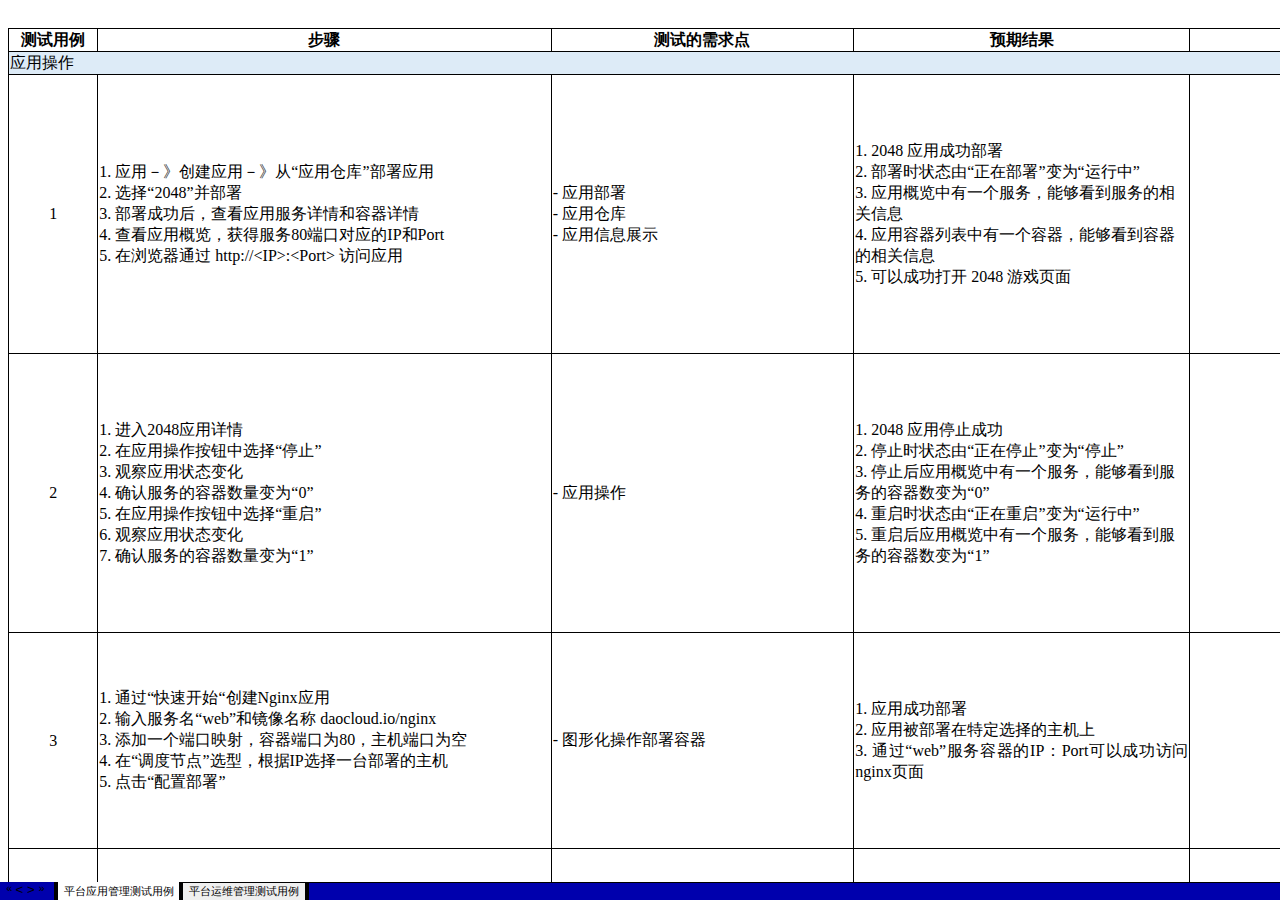
<file: index.fld/sheet002.htm>
<html xmlns:o="urn:schemas-microsoft-com:office:office"
xmlns:x="urn:schemas-microsoft-com:office:excel"
xmlns="http://www.w3.org/TR/REC-html40">

<head>
<meta http-equiv=Content-Type content="text/html; charset=x-mac-chinesesimp">
<meta name=ProgId content=Excel.Sheet>
<meta name=Generator content="Microsoft Excel 15">
<link id=Main-File rel=Main-File href="../index.htm">
<link rel=File-List href=filelist.xml>
<link rel=Stylesheet href=stylesheet.css>
<style>
<!--table
	{mso-displayed-decimal-separator:"\.";
	mso-displayed-thousand-separator:"\,";}
@page
	{margin:1.0in .75in 1.0in .75in;
	mso-header-margin:.51in;
	mso-footer-margin:.51in;
	mso-page-orientation:landscape;}
ruby
	{ruby-align:left;}
rt
	{color:windowtext;
	font-size:9.0pt;
	font-weight:400;
	font-style:normal;
	text-decoration:none;
	font-family:����;
	mso-generic-font-family:auto;
	mso-font-charset:134;
	mso-char-type:none;
	display:none;}
-->
</style>
<![if !supportTabStrip]><script language="JavaScript">
<!--
function fnUpdateTabs()
 {
  if (parent.window.g_iIEVer>=4) {
   if (parent.document.readyState=="complete"
    && parent.frames['frTabs'].document.readyState=="complete")
   parent.fnSetActiveSheet(1);
  else
   window.setTimeout("fnUpdateTabs();",150);
 }
}

if (window.name!="frSheet")
 window.location.replace("../index.htm");
else
 fnUpdateTabs();
//-->
</script>
<![endif]>
</head>

<body link="#0563C1" vlink="#954F72" class=xl69>

<table border=0 cellpadding=0 cellspacing=0 width=1637 style='border-collapse:
 collapse;table-layout:fixed;width:1228pt'>
 <col class=xl74 width=89 style='mso-width-source:userset;mso-width-alt:2858;
 width:67pt'>
 <col class=xl69 width=453 style='mso-width-source:userset;mso-width-alt:14506;
 width:340pt'>
 <col class=xl69 width=303 style='mso-width-source:userset;mso-width-alt:9685;
 width:227pt'>
 <col class=xl69 width=336 style='mso-width-source:userset;mso-width-alt:10752;
 width:252pt'>
 <col class=xl69 width=456 style='mso-width-source:userset;mso-width-alt:14592;
 width:342pt'>
 <tr height=20 style='height:15.0pt'>
  <td height=20 class=xl73 width=89 style='height:15.0pt;width:67pt'>��</td>
  <td class=xl77 width=453 style='border-left:none;width:340pt'>��</td>
  <td class=xl77 width=303 style='border-left:none;width:227pt'>��</td>
  <td class=xl77 width=336 style='border-left:none;width:252pt'>��</td>
  <td class=xl77 width=456 style='border-left:none;width:342pt'>��</td>
 </tr>
 <tr height=20 style='height:15.0pt'>
  <td height=20 class=xl78 width=89 style='height:15.0pt;border-top:none;
  width:67pt'>��������</td>
  <td class=xl78 width=453 style='border-top:none;border-left:none;width:340pt'>����</td>
  <td class=xl78 width=303 style='border-top:none;border-left:none;width:227pt'>���Ե������</td>
  <td class=xl78 width=336 style='border-top:none;border-left:none;width:252pt'>Ԥ�ڽ��</td>
  <td class=xl73 width=456 style='border-top:none;border-left:none;width:342pt'><ruby><rb>��</rb><span
  style='display:none'><rt>bei zhu</rt></span></ruby>ע</td>
 </tr>
 <tr height=19 style='mso-height-source:userset;height:14.25pt'>
  <td colspan=5 height=19 class=xl81 width=1637 style='border-right:.5pt solid black;
  height:14.25pt;width:1228pt'>ƽ̨����Ա</td>
 </tr>
 <tr height=20 style='height:15.0pt'>
  <td rowspan=3 height=291 class=xl85 width=89 style='border-bottom:.5pt solid black;
  height:218.0pt;border-top:none;width:67pt'>1</td>
  <td rowspan=3 class=xl88 width=453 style='border-bottom:.5pt solid black;
  border-top:none;width:340pt'>1. ��װ��Ⱥ�����ڵ�<br>
  2.<ruby><rb> </rb><span
  style='display:none'><rt>xiang</rt></span></ruby><ruby><rb>��</rb><span
  style='display:none'><rt>ji q</rt></span></ruby>��<ruby><rb>Ⱥ</rb><span
  style='display:none'><rt>tian j</rt></span></ruby>����2������ڵ�<br>
  3. ���ϵͳ������<ruby><rb>��</rb><span
  style='display:none'><rt>jie dian</rt></span></ruby>�ڵ㣬CPU���ڴ棬���磬���̣�</td>
  <td rowspan=3 class=xl88 width=303 style='border-bottom:.5pt solid black;
  border-top:none;width:227pt'>- ���߰�װ<br>
  - ��ȫ˽���ƻ���<br>
  - ��װ�����̶ȣ���װ����<br>
  - ϵͳ����Ա�˻�</td>
  <td rowspan=3 class=xl88 width=336 style='border-bottom:.5pt solid black;
  border-top:none;width:252pt'>1. ��Ⱥ��װ�ɹ�<br>
  2. �ڵ����ӳɹ�<br>
  3.<span style='mso-spacerun:yes'>&nbsp;</span><ruby><rb>��</rb><span
  style='display:none'><rt>jian k</rt></span></ruby>��<ruby><rb>��</rb><span
  style='display:none'><rt>mian ban</rt></span></ruby>��<ruby><rb>��</rb><span
  style='display:none'><rt>neng</rt></span></ruby><ruby><rb>��</rb><span
  style='display:none'><rt>zheng q</rt></span></ruby>ȷ<ruby><rb>��</rb><span
  style='display:none'><rt>xian s</rt></span></ruby>ʾ<ruby><rb>��</rb><span
  style='display:none'><rt>ji q</rt></span></ruby>Ⱥ<ruby><rb>��</rb><span
  style='display:none'><rt>xin x</rt></span></ruby>Ϣ</td>
  <td rowspan=3 class=xl91 width=456 style='border-bottom:.5pt solid black;
  border-top:none;width:342pt'># Install Offline Docker<br>
  tar -zxvf &lt;docker-offline.tar.gz&gt;<br>
  cd &lt;docker-offline-folder&gt;<br>
  ./install.sh<br>
  # Install DCE<br>
  ## Load DCE Images<br>
  gzip -dc dce-1.1.3.tar.gz | docker load<br>
  ## Install Master<br>
  bash -c &quot;$(docker run -i --rm daocloud.io/daocloud/dce:&lt;version&gt;
  install)&quot;<br>
  ## Install Node<br>
  bash -c &quot;$(docker run --rm daocloud.io/daocloud/dce:&lt;version&gt;
  join &lt;master-ip&gt;)&quot;<br>
  </td>
 </tr>
 <tr height=20 style='height:15.0pt'>
 </tr>
 <tr height=251 style='mso-height-source:userset;height:188.0pt'>
 </tr>
 <tr height=169 style='mso-height-source:userset;height:127.5pt'>
  <td height=169 class=xl73 width=89 style='height:127.5pt;border-top:none;
  width:67pt'>2</td>
  <td class=xl71 width=453 style='border-top:none;border-left:none;width:340pt'>1.<ruby><rb>
  </rb><span style='display:none'><rt>tian j</rt></span></ruby>��<ruby><rb>��</rb><span
  style='display:none'><rt>liang t</rt></span></ruby>��<ruby><rb>̨</rb><span
  style='display:none'><rt>guan l</rt></span></ruby>��<ruby><rb>��</rb><span
  style='display:none'><rt>jie dian</rt></span></ruby>�ڵ�<ruby><rb>��</rb><span
  style='display:none'><rt>pei z</rt></span></ruby>��<ruby><rb>��</rb><span
  style='display:none'><rt>ji q</rt></span></ruby>��<ruby><rb>Ⱥ</rb><span
  style='display:none'><rt>gao ke y</rt></span></ruby>�߿�<ruby><rb>��</rb><span
  style='display:none'><rt>huan j</rt></span></ruby><ruby><rb>��</rb><span
  style='display:none'><rt>bu s</rt></span></ruby>��<br>
  2. <ruby><rb>��</rb><span
  style='display:none'><rt>tian j</rt></span></ruby>��1<ruby><rb>̨</rb><span
  style='display:none'><rt>tai</rt></span></ruby><ruby><rb>��</rb><span
  style='display:none'><rt>ji s</rt></span></ruby>��<ruby><rb>��</rb><span
  style='display:none'><rt>jie dian</rt></span></ruby>��<br>
  3. ���ϵͳ�����壨�ڵ㣬CPU���ڴ棬���磬���̣�</td>
  <td class=xl71 width=303 style='border-top:none;border-left:none;width:227pt'>-<span
  style='mso-spacerun:yes'>&nbsp;</span><ruby><rb>ƽ</rb><span style='display:
  none'><rt>ping t</rt></span></ruby>̨<ruby><rb>��</rb><span style='display:
  none'><rt>gao ke y</rt></span></ruby>����<br>
  - <ruby><rb>ƽ</rb><span
  style='display:none'><rt>ping t</rt></span></ruby>̨<ruby><rb>��</rb><span
  style='display:none'><rt>neng l</rt></span></ruby>��<ruby><rb>��</rb><span
  style='display:none'><rt>kuo chong</rt></span></ruby>��<br>
  - <ruby><rb>��</rb><span
  style='display:none'><rt>zhu ji</rt></span></ruby>��<ruby><rb>��</rb><span
  style='display:none'><rt>xin x</rt></span></ruby>Ϣ<ruby><rb>��</rb><span
  style='display:none'><rt>shou ji</rt></span></ruby>��</td>
  <td class=xl71 width=336 style='border-top:none;border-left:none;width:252pt'>1.<span
  style='mso-spacerun:yes'>&nbsp;</span><ruby><rb>��</rb><span style='display:
  none'><rt>guan l</rt></span></ruby>��<ruby><rb>��</rb><span style='display:
  none'><rt>jie d</rt></span></ruby>��<ruby><rb>��</rb><span style='display:none'><rt>tian
  j</rt></span></ruby>��<ruby><rb>��</rb><span style='display:none'><rt>cheng g</rt></span></ruby>��<br>
  2. <ruby><rb>��</rb><span
  style='display:none'><rt>ji s</rt></span></ruby>��<ruby><rb>��</rb><span
  style='display:none'><rt>jie dian</rt></span></ruby>��<ruby><rb>��</rb><span
  style='display:none'><rt>tian j</rt></span></ruby>��<ruby><rb>��</rb><span
  style='display:none'><rt>cheng g</rt></span></ruby>��<br>
  3. <ruby><rb>��</rb><span
  style='display:none'><rt>jian k</rt></span></ruby>��<ruby><rb>��</rb><span
  style='display:none'><rt>mian b</rt></span></ruby>��<ruby><rb>��</rb><span
  style='display:none'><rt>neng</rt></span></ruby><ruby><rb>��</rb><span
  style='display:none'><rt>zheng q</rt></span></ruby>ȷ<ruby><rb>��</rb><span
  style='display:none'><rt>xian shi</rt></span></ruby>ʾ<ruby><rb>��</rb><span
  style='display:none'><rt>ji q</rt></span></ruby>Ⱥ<ruby><rb>��</rb><span
  style='display:none'><rt>xin x</rt></span></ruby>Ϣ<br>
  </td>
  <td class=xl77 width=456 style='border-top:none;border-left:none;width:342pt'><br>
  # Install Slave<br>
  bash -c &quot;$(docker run --rm daocloud.io/daocloud/dce:&lt;version&gt;
  install --replica --replica-controller &lt;master-ip&gt;)&quot;<br>
  ## Install Node<br>
  bash -c &quot;$(docker run --rm daocloud.io/daocloud/dce:&lt;version&gt;
  join &lt;master-ip&gt;)&quot;<br>
  </td>
 </tr>
 <tr height=132 style='mso-height-source:userset;height:99.75pt'>
  <td height=132 class=xl73 width=89 style='height:99.75pt;border-top:none;
  width:67pt'>3</td>
  <td class=xl71 width=453 style='border-top:none;border-left:none;width:340pt'>1.<ruby><rb>
  </rb><span style='display:none'><rt>tian j</rt></span></ruby><ruby><rb>��</rb><span
  style='display:none'><rt>bu s</rt></span></ruby>��<ruby><rb>��</rb><span
  style='display:none'><rt>jing x</rt></span></ruby>��<ruby><rb>��</rb><span
  style='display:none'><rt>cang k</rt></span></ruby>��<br>
  2. <ruby><rb>ͨ</rb><span
  style='display:none'><rt>tong g</rt></span></ruby>��<ruby><rb>��</rb><span
  style='display:none'><rt>ben di</rt></span></ruby>��docker<ruby><rb>��</rb><span
  style='display:none'><rt>ming ling h</rt></span></ruby>��<ruby><rb>��</rb><span
  style='display:none'><rt>hang</rt></span></ruby><ruby><rb>��</rb><span
  style='display:none'><rt>shang c</rt></span></ruby>��<ruby><rb>��</rb><span
  style='display:none'><rt>jing x</rt></span></ruby>��<br>
  2. <ruby><rb>ͨ</rb><span
  style='display:none'><rt>tong g</rt></span></ruby>��<ruby><rb>��</rb><span
  style='display:none'><rt>jie m</rt></span></ruby>��<ruby><rb>��</rb><span
  style='display:none'><rt>jie ru</rt></span></ruby>��<ruby><rb>��</rb><span
  style='display:none'><rt>jing x</rt></span></ruby>��<ruby><rb>��</rb><span
  style='display:none'><rt>cang k</rt></span></ruby>��<br>
  3. <ruby><rb>ͨ</rb><span
  style='display:none'><rt>tong g</rt></span></ruby>��<ruby><rb>��</rb><span
  style='display:none'><rt>jie m</rt></span></ruby>��<ruby><rb>��</rb><span
  style='display:none'><rt>cha k</rt></span></ruby>��<ruby><rb>��</rb><span
  style='display:none'><rt>jing x</rt></span></ruby>��<ruby><rb>��</rb><span
  style='display:none'><rt>cang k</rt></span></ruby>��<ruby><rb>��</rb><span
  style='display:none'><rt>yi j</rt></span></ruby>��<ruby><rb>��</rb><span
  style='display:none'><rt>jing x</rt></span></ruby>��<ruby><rb>��</rb><span
  style='display:none'><rt>lie b</rt></span></ruby>��<ruby><rb>��</rb><span
  style='display:none'><rt>xin x</rt></span></ruby>Ϣ</td>
  <td class=xl71 width=303 style='border-top:none;border-left:none;width:227pt'>-<span
  style='mso-spacerun:yes'>&nbsp;</span><ruby><rb>��</rb><span style='display:
  none'><rt>jing x</rt></span></ruby>��<ruby><rb>��</rb><span style='display:
  none'><rt>cang k</rt></span></ruby>��<ruby><rb>��</rb><span style='display:
  none'><rt>bu s</rt></span></ruby>��<br>
  - <ruby><rb>��</rb><span
  style='display:none'><rt>jing x</rt></span></ruby>��<ruby><rb>��</rb><span
  style='display:none'><rt>xin x</rt></span></ruby>Ϣ<ruby><rb>չ</rb><span
  style='display:none'><rt>zhan s</rt></span></ruby>ʾ</td>
  <td class=xl71 width=336 style='border-top:none;border-left:none;width:252pt'>1.<span
  style='mso-spacerun:yes'>&nbsp;</span><ruby><rb>��</rb><span style='display:
  none'><rt>jing x</rt></span></ruby>��<ruby><rb>��</rb><span style='display:
  none'><rt>cang k</rt></span></ruby>��<ruby><rb>��</rb><span style='display:
  none'><rt>bu s</rt></span></ruby>��<ruby><rb>��</rb><span style='display:none'><rt>cheng
  g</rt></span></ruby>��<br>
  2. <ruby><rb>��</rb><span style='display:none'><rt>jing
  x</rt></span></ruby>��<ruby><rb>��</rb><span style='display:none'><rt>bei</rt></span></ruby><ruby><rb>��</rb><span
  style='display:none'><rt>cheng g</rt></span></ruby>��push<ruby><rb>��</rb><span
  style='display:none'><rt>dao</rt></span></ruby><ruby><rb>��</rb><span
  style='display:none'><rt>jing x</rt></span></ruby>��<ruby><rb>��</rb><span
  style='display:none'><rt>cang k</rt></span></ruby>��<br>
  2. <ruby><rb>ͨ</rb><span
  style='display:none'><rt>tong g</rt></span></ruby>��<ruby><rb>��</rb><span
  style='display:none'><rt>jing x</rt></span></ruby>��<ruby><rb>��</rb><span
  style='display:none'><rt>cang k</rt></span></ruby>��<ruby><rb>��</rb><span
  style='display:none'><rt>jie m</rt></span></ruby>��<ruby><rb>��</rb><span
  style='display:none'><rt>k y</rt></span></ruby>��<ruby><rb>��</rb><span
  style='display:none'><rt>xian shi</rt></span></ruby>ʾ<ruby><rb>��</rb><span
  style='display:none'><rt>jing x</rt></span></ruby>��<ruby><rb>��</rb><span
  style='display:none'><rt>cang k</rt></span></ruby>��<ruby><rb>��</rb><span
  style='display:none'><rt>nei r</rt></span></ruby>��<br>
  </td>
  <td class=xl77 width=456 style='border-top:none;border-left:none;width:342pt'>1.<span
  style='mso-spacerun:yes'>&nbsp;</span><ruby><rb>Ӧ</rb><span style='display:
  none'><rt>ying y</rt></span></ruby>�ã���<ruby><rb>��</rb><span style='display:
  none'><rt>chuang j</rt></span></ruby>��<ruby><rb>Ӧ</rb><span style='display:
  none'><rt>ying y</rt></span></ruby>�ã���<ruby><rb>��</rb><span style='display:
  none'><rt>cong</rt></span></ruby>��<ruby><rb>Ӧ</rb><span style='display:none'><rt>ying
  y</rt></span></ruby>��<ruby><rb>��</rb><span style='display:none'><rt>cang k</rt></span></ruby>�⡱<ruby><rb>��</rb><span
  style='display:none'><rt>bu s</rt></span></ruby>��<ruby><rb>Ӧ</rb><span
  style='display:none'><rt>ying y</rt></span></ruby>��<br>
  2. <ruby><rb>ѡ</rb><span
  style='display:none'><rt>xuan z</rt></span></ruby>��registry��<ruby><rb>��</rb><span
  style='display:none'><rt>bing</rt></span></ruby><ruby><rb>��</rb><span
  style='display:none'><rt>bu s</rt></span></ruby>��<br>
  3. <ruby><rb>��</rb><span
  style='display:none'><rt>bu s</rt></span></ruby>��<ruby><rb>��</rb><span
  style='display:none'><rt>cheng g</rt></span></ruby>��<ruby><rb>��</rb><span
  style='display:none'><rt>hou</rt></span></ruby>��<ruby><rb>��</rb><span
  style='display:none'><rt>cha k</rt></span></ruby>��<ruby><rb>��</rb><span
  style='display:none'><rt>fu w</rt></span></ruby>��<ruby><rb>��</rb><span
  style='display:none'><rt>xiang q</rt></span></ruby>��<ruby><rb>��</rb><span
  style='display:none'><rt>de</rt></span></ruby><ruby><rb>��</rb><span
  style='display:none'><rt>rong q</rt></span></ruby>��<ruby><rb>��</rb><span
  style='display:none'><rt>wang l</rt></span></ruby>��<ruby><rb>��</rb><span
  style='display:none'><rt>bu f</rt></span></ruby>��<br>
  4. <ruby><rb>ͨ</rb><span
  style='display:none'><rt>tong g</rt></span></ruby>��
  http://&lt;registry-ip&gt;:5000 <ruby><rb>��</rb><span style='display:none'><rt>fang
  w</rt></span></ruby>��<ruby><rb>��</rb><span style='display:none'><rt>jing x</rt></span></ruby>��<ruby><rb>��</rb><span
  style='display:none'><rt>cang k</rt></span></ruby>��</td>
 </tr>
 <tr height=95 style='mso-height-source:userset;height:71.0pt'>
  <td height=95 class=xl73 width=89 style='height:71.0pt;border-top:none;
  width:67pt'>4</td>
  <td class=xl71 width=453 style='border-top:none;border-left:none;width:340pt'>1.
  ���ղ�Ʒ������ƽ̨��������<br>
  2. ��֤<ruby><rb>��</rb><span style='display:none'><rt>jing
  x</rt></span></ruby>��<ruby><rb>��</rb><span style='display:none'><rt>cang k</rt></span></ruby>��Ӧ��������������ݱ������</td>
  <td class=xl71 width=303 style='border-top:none;border-left:none;width:227pt'>-
  ƽ̨ƽ����������</td>
  <td class=xl71 width=336 style='border-top:none;border-left:none;width:252pt'>1.
  Ӧ�úͷ����ж�<br>
  2. ���ݲ���ʧ</td>
  <td class=xl77 width=456 style='border-top:none;border-left:none;width:342pt'>#<span
  style='mso-spacerun:yes'>&nbsp;</span><ruby><rb>��</rb><span style='display:
  none'><rt>zai</rt></span></ruby><ruby><rb>��</rb><span style='display:none'><rt>suo
  you</rt></span></ruby>��<ruby><rb>��</rb><span style='display:none'><rt>ji q</rt></span></ruby>Ⱥ<ruby><rb>��</rb><span
  style='display:none'><rt>jie dian</rt></span></ruby>��<ruby><rb>��</rb><span
  style='display:none'><rt>yun x</rt></span></ruby>��<ruby><rb>��</rb><span
  style='display:none'><rt>xia shu</rt></span></ruby>��<ruby><rb>��</rb><span
  style='display:none'><rt>ming l</rt></span></ruby>��<br>
  bash -c &quot;$(docker run -i --rm daocloud.io/daocloud/dce:&lt;verion&gt;
  upgrade)&quot;<br>
  </td>
 </tr>
 <tr height=20 style='mso-height-source:userset;height:15.0pt'>
  <td rowspan=4 height=131 class=xl73 width=89 style='height:98.0pt;border-top:
  none;width:67pt'>5</td>
  <td rowspan=4 class=xl71 width=453 style='border-top:none;width:340pt'>1.
  �Ӽ�Ⱥ���ƽڵ��У�����shutdownһ���ڵ㣬ͨ������wordpress<ruby><rb>Ӧ</rb><span style='display:
  none'><rt>ying y</rt></span></ruby>�á��鿴���������־�ķ�ʽȷ�ϼ�Ⱥ�����Ƿ�����<br>
  2. ����shutdownһ���ڵ㣬ͨ������wordpress<ruby><rb>Ӧ</rb><span
  style='display:none'><rt>ying y</rt></span></ruby>�á��鿴���������־�ķ�ʽȷ�ϼ�Ⱥ�����Ƿ�����</td>
  <td rowspan=4 class=xl71 width=303 style='border-top:none;width:227pt'>-
  ����ģ��߿�����<br>
  - ���ģ��߿�����<br>
  - ·��ģ��߿�����</td>
  <td rowspan=4 class=xl71 width=336 style='border-top:none;width:252pt'>1.
  ��Ⱥ��ĳһ���ƽڵ㱻shutdown���ܼ�����������<br>
  2. ��Ⱥ��ĳһ���ڵ㱻shutdown���ܼ�����������</td>
  <td rowspan=4 class=xl94 style='border-bottom:.5pt solid black;border-top:
  none'>��</td>
 </tr>
 <tr height=20 style='height:15.0pt'>
 </tr>
 <tr height=20 style='height:15.0pt'>
 </tr>
 <tr height=71 style='mso-height-source:userset;height:53.0pt'>
 </tr>
</table>

</body>

</html>
</file>
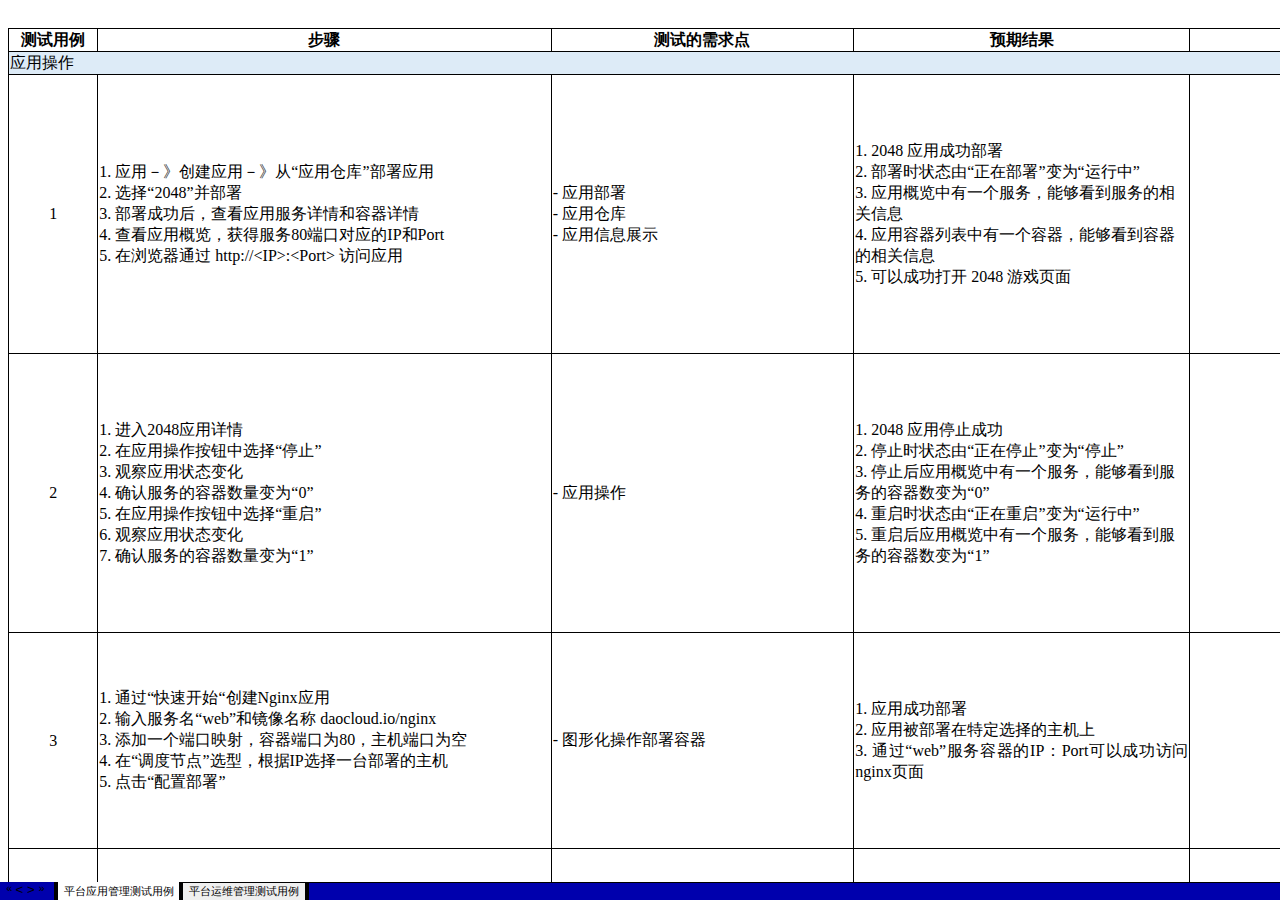
<file: index.fld/tabstrip.htm>
<html>
<head>
<meta http-equiv=Content-Type content="text/html; charset=x-mac-chinesesimp">
<meta name=ProgId content=Excel.Sheet>
<meta name=Generator content="Microsoft Excel 15">
<link id=Main-File rel=Main-File href="../index.htm">

<script language="JavaScript">
<!--
if (window.name!="frTabs")
 window.location.replace(document.all.item("Main-File").href);
//-->
</script>
<style>
<!--
A {
    text-decoration:none;
    color:#000000;
    font-size:9pt;
}
-->
</style>
</head>
<body topmargin=0 leftmargin=0 bgcolor="#808080">
<table border=0 cellspacing=1>
 <tr>
 <td bgcolor="#FFFFFF" nowrap><b><small><small>&nbsp;<a href="sheet001.htm" target="frSheet"><font face="����" color="#000000">ƽ̨Ӧ�ù�����������</font></a>&nbsp;</small></small></b></td>
 <td bgcolor="#FFFFFF" nowrap><b><small><small>&nbsp;<a href="sheet002.htm" target="frSheet"><font face="����" color="#000000">ƽ̨��ά������������</font></a>&nbsp;</small></small></b></td>

 </tr>
</table>
</body>
</html>
</file>
